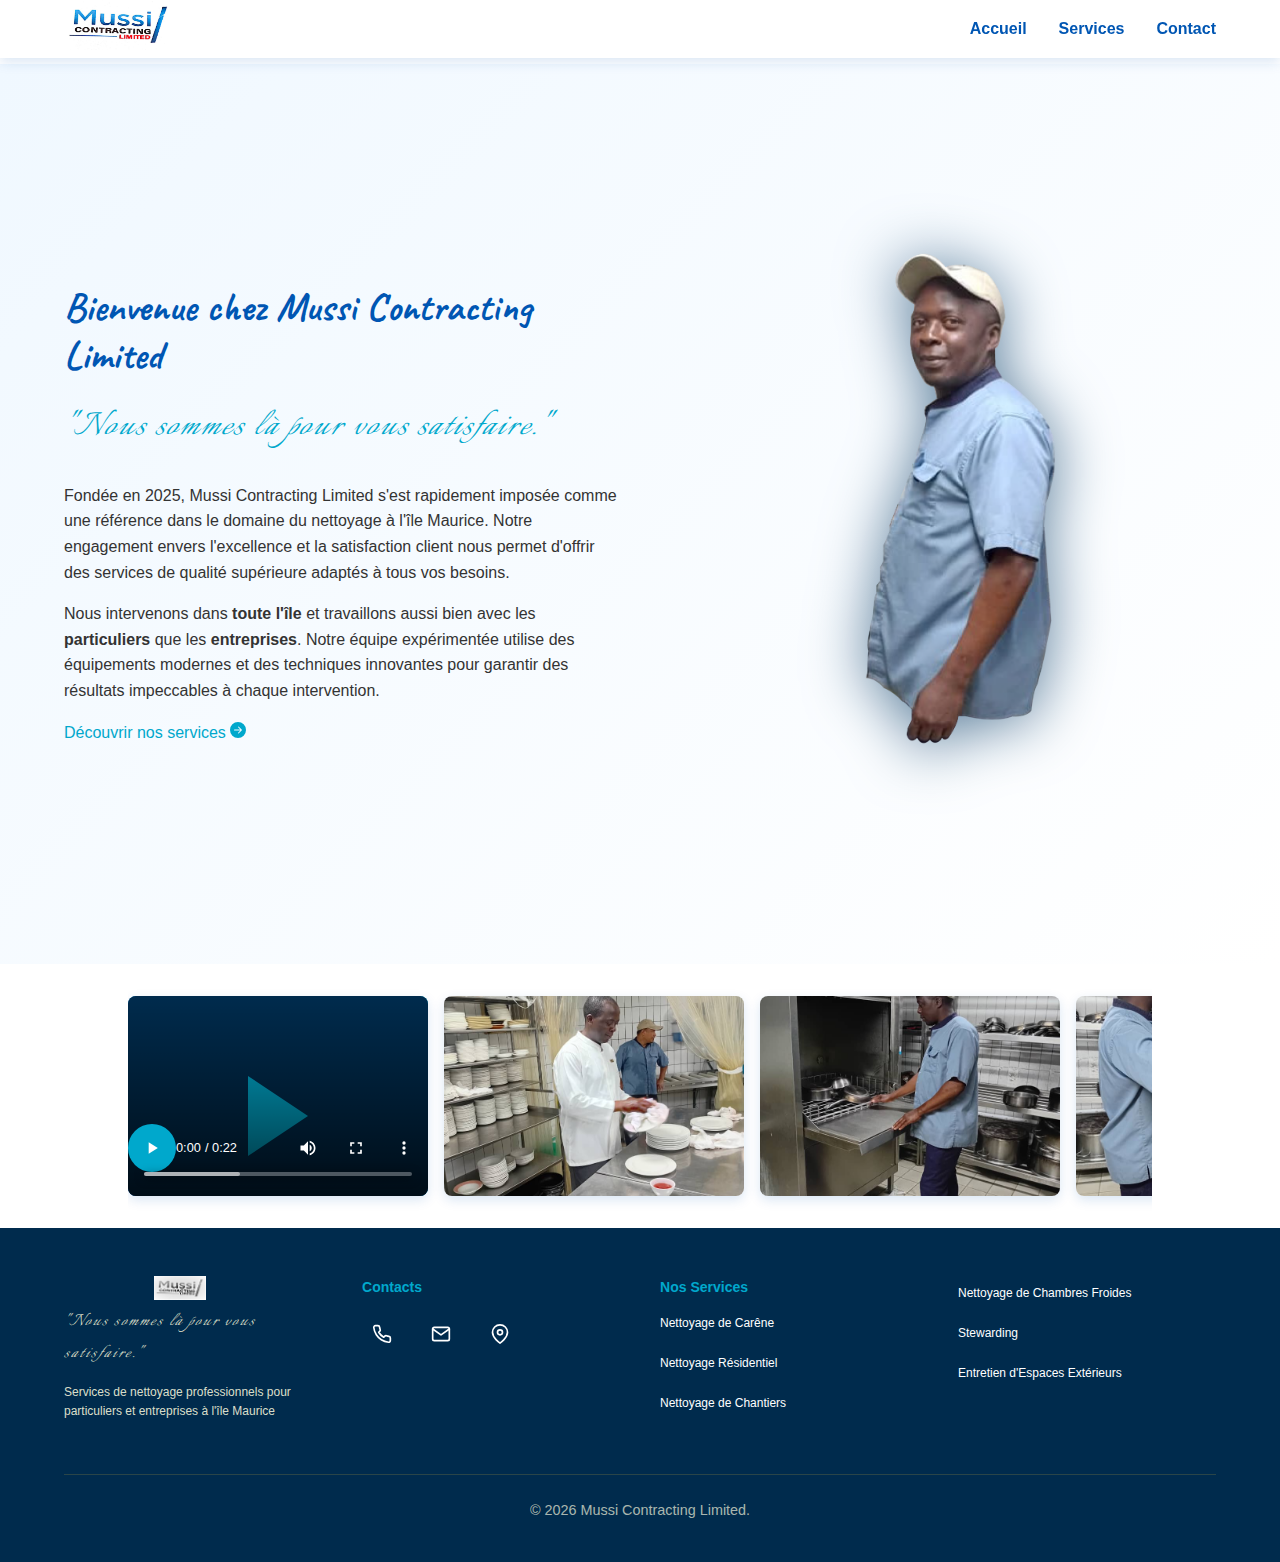
<file: index.html>
<!DOCTYPE html>
<html lang="fr">

<head>
    <meta charset="UTF-8">
    <meta name="viewport" content="width=device-width, initial-scale=1.0">
    <link rel="apple-touch-icon" sizes="180x180" href="src/favicon_io/apple-touch-icon.png">
    <link rel="icon" type="image/png" sizes="32x32" href="src/favicon_io/favicon-32x32.png">
    <link rel="icon" type="image/png" sizes="16x16" href="src/favicon_io/favicon-16x16.png">
    <link rel="manifest" href="src/favicon_io/site.webmanifest">

    <link rel="preconnect" href="https://fonts.googleapis.com">
    <link rel="preconnect" href="https://fonts.gstatic.com" crossorigin>
    <link href="https://fonts.googleapis.com/css2?family=Caveat:wght@400..700&family=Italianno&display=swap"
        rel="stylesheet">

    <title>MUSSI</title>

    <link rel="stylesheet" href="src/style.css">
</head>

<body>
    <!-- Navigation -->
    <nav class="navbar">
        <div class="container">
            <a href="#home" class="logo"> <img src="src/assets/logo.png" alt="logo"></a>
            <button class="mobile-menu-btn" id="mobileMenuBtn">☰</button>
            <div class="nav-links" id="navLinks">
                <a href="/index.html">Accueil</a>
                <a href="src/service.html">Services</a>
                <a href="src/contact.html">Contact</a>
            </div>
        </div>
    </nav>

    <!-- Section Accueil -->
    <div class="chart" id="home">
        <div class="container">
            <div class="home-content">
                <h1>Bienvenue chez Mussi Contracting Limited</h1>
                <p class="slogan">"Nous sommes là pour vous satisfaire."</p>
                <p>Fondée en 2025, Mussi Contracting Limited s'est
                    rapidement imposée comme une référence dans le
                    domaine du nettoyage à l'île Maurice. Notre engagement envers l'excellence et la satisfaction client
                    nous permet d'offrir des services de qualité supérieure adaptés à tous vos besoins.</p>
                <p>Nous intervenons dans <strong>toute l'île</strong> et travaillons aussi bien avec les
                    <strong>particuliers</strong> que les <strong>entreprises</strong>. Notre équipe expérimentée
                    utilise des équipements modernes et des techniques innovantes pour garantir des résultats
                    impeccables à chaque intervention.
                </p>
                <a href="src/service.html" id="hbtn">Découvrir nos services <svg class="startArrow"
                        xmlns="http://www.w3.org/2000/svg" width="16" height="16" fill="currentColor"
                        class="bi bi-arrow-right-circle-fill" viewBox="0 0 16 16">
                        <path
                            d="M8 0a8 8 0 1 1 0 16A8 8 0 0 1 8 0M4.5 7.5a.5.5 0 0 0 0 1h5.793l-2.147 2.146a.5.5 0 0 0 .708.708l3-3a.5.5 0 0 0 0-.708l-3-3a.5.5 0 1 0-.708.708L10.293 7.5z" />
                    </svg></a>
            </div>
            <div class="home-image">
                <img src="src/assets/img.png" alt="Logo Mussi Contracting Limited">
            </div>
        </div>
    </div>
    <div class="galerie">
        <video src="src/assets/galeries/vidéo_1.mp4" class="galerieImages" preload="metadata">
            Votre navigateur ne supporte pas la lecture de vidéos.
        </video>
        <img src="src/assets/galeries/image_1.jpeg" class="galerieImages">
        <img src="src/assets/galeries/image_2.jpeg" class="galerieImages">
        <img src="src/assets/galeries/image_3.jpeg" class="galerieImages">
        <img src="src/assets/galeries/image_4.jpeg" class="galerieImages">

    </div>
    <!-- Footer -->

    <footer>
        <div class="container">
            <div class="footer-content">
                <div class="footer-columns">
                    <div class="footer-column">
                        <img src="src/assets/logo B - W.png" alt="Logo Mussi Contracting Limited">
                        <p class="slogan">"Nous sommes là pour vous satisfaire."</p>
                        <p>Services de nettoyage professionnels pour particuliers et entreprises à l'île Maurice</p>
                    </div>

                    <div class="footer-column">
                        <h3>Contacts</h3>
                        <div class="footer-contact-icons">
                            <a href="tel:55140584" class="footer-contact-icon" aria-label="Appeler Mussi Contracting">
                                <svg xmlns="http://www.w3.org/2000/svg" width="20" height="20" viewBox="0 0 24 24"
                                    fill="none" stroke="currentColor" stroke-width="2" stroke-linecap="round"
                                    stroke-linejoin="round">
                                    <path
                                        d="M22 16.92v3a2 2 0 0 1-2.18 2 19.79 19.79 0 0 1-8.63-3.07 19.5 19.5 0 0 1-6-6 19.79 19.79 0 0 1-3.07-8.67A2 2 0 0 1 4.11 2h3a2 2 0 0 1 2 1.72 12.84 12.84 0 0 0 .7 2.81 2 2 0 0 1-.45 2.11L8.09 9.91a16 16 0 0 0 6 6l1.27-1.27a2 2 0 0 1 2.11-.45 12.84 12.84 0 0 0 2.81.7A2 2 0 0 1 22 16.92z">
                                    </path>
                                </svg>
                            </a>

                            <a href="mailto:Moussicontracting@outlook.com" class="footer-contact-icon"
                                aria-label="Envoyer un email à Mussi Contracting">
                                <svg xmlns="http://www.w3.org/2000/svg" width="20" height="20" viewBox="0 0 24 24"
                                    fill="none" stroke="currentColor" stroke-width="2" stroke-linecap="round"
                                    stroke-linejoin="round">
                                    <path
                                        d="M4 4h16c1.1 0 2 .9 2 2v12c0 1.1-.9 2-2 2H4c-1.1 0-2-.9-2-2V6c0-1.1.9-2 2-2z">
                                    </path>
                                    <polyline points="22,6 12,13 2,6"></polyline>
                                </svg>
                            </a>

                            <a href="https://maps.google.com/?q=Topize Road, Grand Bay" target="_blank"
                                class="footer-contact-icon" aria-label="Voir l'adresse sur Google Maps">
                                <svg xmlns="http://www.w3.org/2000/svg" width="20" height="20" viewBox="0 0 24 24"
                                    fill="none" stroke="currentColor" stroke-width="2" stroke-linecap="round"
                                    stroke-linejoin="round">
                                    <path d="M21 10c0 7-9 13-9 13s-9-6-9-13a9 9 0 0 1 18 0z"></path>
                                    <circle cx="12" cy="10" r="3"></circle>
                                </svg>
                            </a>
                        </div>


                    </div>

                    <div class="footer-column">
                        <h3>Nos Services</h3>
                        <div class="footer-services">
                            <p> <a href="src/service.html#Nettoyage_de_Carêne">Nettoyage
                                    de Carêne</a></p>
                            <p> <a href="src/service.html#Nettoyage_Résidentiel">Nettoyage
                                    Résidentiel</a></p>
                            <p> <a href="src/service.html#Nettoyage_de_Chantiers">Nettoyage de
                                    Chantiers</a></p>


                        </div>


                    </div>
                    <div class="footer-column">

                        <div class="footer-services">

                            <p> <a href="src/service.html#Nettoyage_de_Chambres_Froides">Nettoyage de Chambres
                                    Froides</a></p>
                            <p> <a href="src/service.html#Stewarding">Stewarding</a></p>
                            <p> <a href="src/service.html#Entretien_d_Espaces_Extérieurs">Entretien d'Espaces
                                    Extérieurs
                                </a></p>

                        </div>
                    </div>

                </div>

                <div class="footer-bottom">
                    <div class="copyright">
                        <p>© <span id="currentYear"></span> Mussi Contracting Limited. </p>

                    </div>
                </div>
            </div>
        </div>
    </footer>

    <script src="src/script.js"></script>
</body>

</html>
</file>
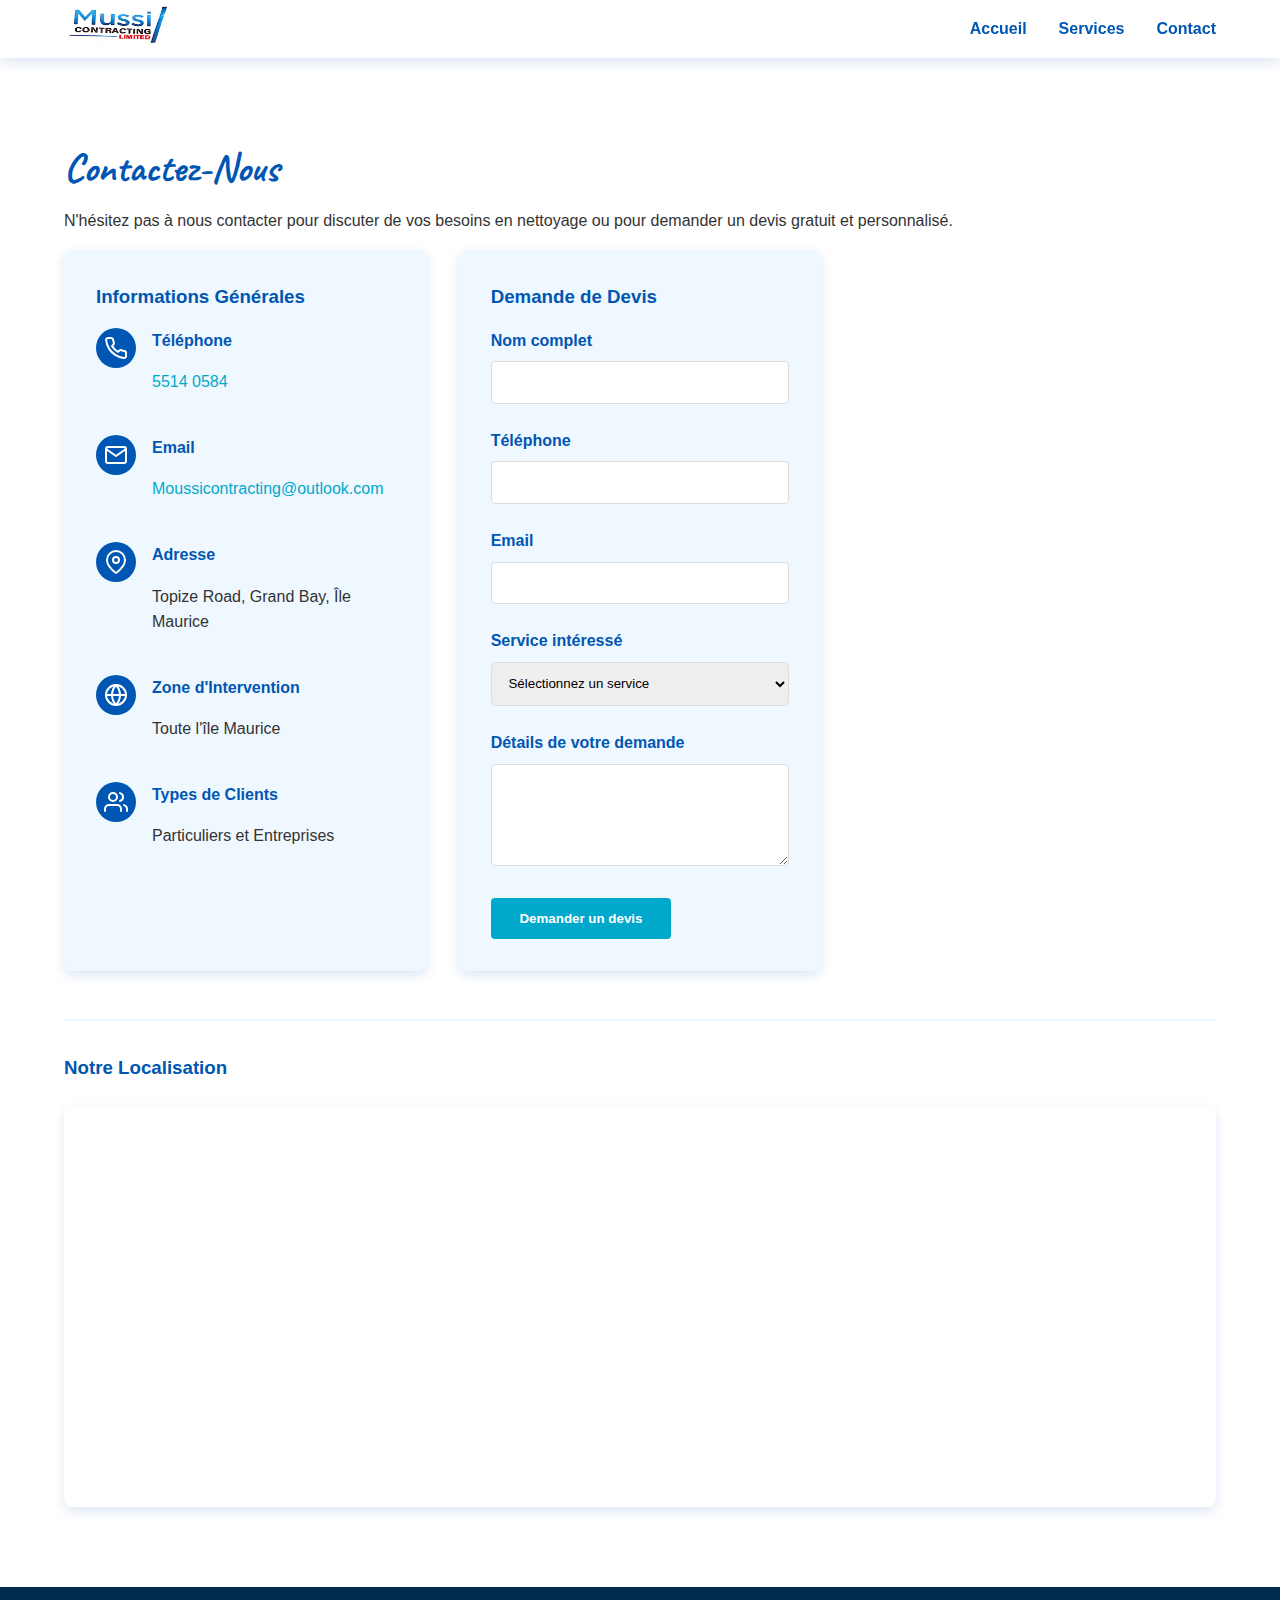
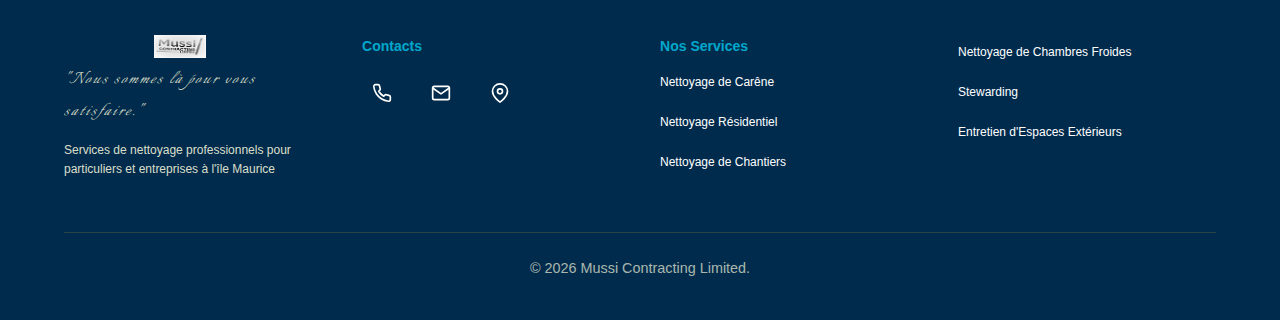
<file: contact.html>
<!DOCTYPE html>
<html lang="fr">

<head>
    <meta charset="UTF-8">
    <meta name="viewport" content="width=device-width, initial-scale=1.0">
    <link rel="apple-touch-icon" sizes="180x180" href="/src/favicon_io/apple-touch-icon.png">
    <link rel="icon" type="image/png" sizes="32x32" href="/src/favicon_io/favicon-32x32.png">
    <link rel="icon" type="image/png" sizes="16x16" href="/src/favicon_io/favicon-16x16.png">
    <link rel="manifest" href="/src/favicon_io/site.webmanifest">

    <link rel="preconnect" href="https://fonts.googleapis.com">
    <link rel="preconnect" href="https://fonts.gstatic.com" crossorigin>
    <link href="https://fonts.googleapis.com/css2?family=Caveat:wght@400..700&family=Italianno&display=swap"
        rel="stylesheet">

    <title>MUSSI</title>

    <link rel="stylesheet" href="style.css">
</head>

<body>
    <!-- Navigation -->
    <nav class="navbar">
        <div class="container">
            <a href="/index.html" class="logo"> <img src="src/assets/logo.png" alt="logo"></a>
            <button class="mobile-menu-btn" id="mobileMenuBtn">☰</button>
            <div class="nav-links" id="navLinks">
                <a href="index.html">Accueil</a>
                <a href="service.html">Services</a>
                <a href="#">Contact</a>
            </div>
        </div>
    </nav>


    <!-- Section Contact -->
    <div class="chart" id="contacts">
        <div class="container">
            <h1>Contactez-Nous</h1>
            <p>N'hésitez pas à nous contacter pour discuter de vos besoins en nettoyage ou pour demander un devis
                gratuit et
                personnalisé.</p>

            <div class="contact-container">
                <div class="contact-info">
                    <h3>Informations Générales</h3>

                    <div class="contact-item">
                        <div class="contact-icon">
                            <svg xmlns="http://www.w3.org/2000/svg" width="24" height="24" viewBox="0 0 24 24"
                                fill="none" stroke="currentColor" stroke-width="2" stroke-linecap="round"
                                stroke-linejoin="round">
                                <path
                                    d="M22 16.92v3a2 2 0 0 1-2.18 2 19.79 19.79 0 0 1-8.63-3.07 19.5 19.5 0 0 1-6-6 19.79 19.79 0 0 1-3.07-8.67A2 2 0 0 1 4.11 2h3a2 2 0 0 1 2 1.72 12.84 12.84 0 0 0 .7 2.81 2 2 0 0 1-.45 2.11L8.09 9.91a16 16 0 0 0 6 6l1.27-1.27a2 2 0 0 1 2.11-.45 12.84 12.84 0 0 0 2.81.7A2 2 0 0 1 22 16.92z">
                                </path>
                            </svg>
                        </div>
                        <div>
                            <h4>Téléphone</h4>
                            <p><a href="tel:55140584">5514 0584</a></p>
                        </div>
                    </div>

                    <div class="contact-item">
                        <div class="contact-icon">
                            <svg xmlns="http://www.w3.org/2000/svg" width="24" height="24" viewBox="0 0 24 24"
                                fill="none" stroke="currentColor" stroke-width="2" stroke-linecap="round"
                                stroke-linejoin="round">
                                <path d="M4 4h16c1.1 0 2 .9 2 2v12c0 1.1-.9 2-2 2H4c-1.1 0-2-.9-2-2V6c0-1.1.9-2 2-2z">
                                </path>
                                <polyline points="22,6 12,13 2,6"></polyline>
                            </svg>
                        </div>
                        <div>
                            <h4>Email</h4>
                            <p><a href="mailto:Moussicontracting@outlook.com">Moussicontracting@outlook.com</a></p>
                        </div>
                    </div>

                    <div class="contact-item">
                        <div class="contact-icon">
                            <svg xmlns="http://www.w3.org/2000/svg" width="24" height="24" viewBox="0 0 24 24"
                                fill="none" stroke="currentColor" stroke-width="2" stroke-linecap="round"
                                stroke-linejoin="round">
                                <path d="M21 10c0 7-9 13-9 13s-9-6-9-13a9 9 0 0 1 18 0z"></path>
                                <circle cx="12" cy="10" r="3"></circle>
                            </svg>
                        </div>
                        <div>
                            <h4>Adresse</h4>
                            <p>Topize Road, Grand Bay, Île Maurice</p>
                        </div>
                    </div>

                    <div class="contact-item">
                        <div class="contact-icon">
                            <svg xmlns="http://www.w3.org/2000/svg" width="24" height="24" viewBox="0 0 24 24"
                                fill="none" stroke="currentColor" stroke-width="2" stroke-linecap="round"
                                stroke-linejoin="round">
                                <circle cx="12" cy="12" r="10"></circle>
                                <line x1="2" y1="12" x2="22" y2="12"></line>
                                <path
                                    d="M12 2a15.3 15.3 0 0 1 4 10 15.3 15.3 0 0 1-4 10 15.3 15.3 0 0 1-4-10 15.3 15.3 0 0 1 4-10z">
                                </path>
                            </svg>
                        </div>
                        <div>
                            <h4>Zone d'Intervention</h4>
                            <p>Toute l'île Maurice</p>
                        </div>
                    </div>

                    <div class="contact-item">
                        <div class="contact-icon">
                            <svg xmlns="http://www.w3.org/2000/svg" width="24" height="24" viewBox="0 0 24 24"
                                fill="none" stroke="currentColor" stroke-width="2" stroke-linecap="round"
                                stroke-linejoin="round">
                                <path d="M17 21v-2a4 4 0 0 0-4-4H5a4 4 0 0 0-4 4v2"></path>
                                <circle cx="9" cy="7" r="4"></circle>
                                <path d="M23 21v-2a4 4 0 0 0-3-3.87"></path>
                                <path d="M16 3.13a4 4 0 0 1 0 7.75"></path>
                            </svg>
                        </div>
                        <div>
                            <h4>Types de Clients</h4>
                            <p>Particuliers et Entreprises</p>
                        </div>
                    </div>


                </div>

                <div class="contact-form">
                    <h3>Demande de Devis</h3>
                    <form id="contactForm">
                        <div class="form-group">
                            <label for="name">Nom complet</label>
                            <input type="text" id="name" required>
                        </div>

                        <div class="form-group">
                            <label for="phone">Téléphone</label>
                            <input type="tel" id="phone" required>
                        </div>

                        <div class="form-group">
                            <label for="email">Email</label>
                            <input type="email" id="email" required>
                        </div>

                        <div class="form-group">
                            <label for="service">Service intéressé</label>
                            <select id="service" required>
                                <option value="">Sélectionnez un service</option>
                                <option value="nettoyage_carene">Nettoyage de Carêne</option>
                                <option value="nettoyage_maison">Nettoyage de Maison</option>
                                <option value="nettoyage_chantier">Nettoyage de Chantier</option>
                                <option value="chambre_froide">Nettoyage de Chambre Froide</option>
                                <option value="stewarding">Stewarding</option>
                                <option value="jardin">Entretien de Jardin/Extérieurs</option>
                                <option value="autre">Autre</option>
                            </select>
                        </div>

                        <div class="form-group">
                            <label for="message">Détails de votre demande</label>
                            <textarea id="message" rows="5" required></textarea>
                        </div>

                        <button type="submit" class="btn">Demander un devis</button>
                    </form>
                </div>
            </div>

            <div class="map-container">
                <h3>Notre Localisation</h3>
                <div class="map-wrapper">
                    <iframe
                        src="https://www.google.com/maps/embed?pb=!1m18!1m12!1m3!1d2738.3825159673497!2d57.57110497367671!3d-20.016834341015322!2m3!1f0!2f0!3f0!3m2!1i1024!2i768!4f13.1!3m3!1m2!1s0x217dab72f176d579%3A0x5c1dfaa48dd6cb99!2sTopize%20Rd%2C%20Grand%20Baie!5e1!3m2!1sfr!2smu!4v1768496637276!5m2!1sfr!2smu"
                        width="100%" height="400" style="border:0;" allowfullscreen="" loading="lazy"
                        referrerpolicy="no-referrer-when-downgrade"
                        title="Localisation de Mussi Contracting Limited à Grand Bay, Île Maurice">
                    </iframe>
                </div>
            </div>
        </div>
    </div>

    <!-- Footer -->
    <footer>
        <div class="container">
            <div class="footer-content">
                <div class="footer-columns">
                    <div class="footer-column">
                        <img src="src/assets/logo B - W.png" alt="Logo Mussi Contracting Limited">
                        <p class="slogan">"Nous sommes là pour vous satisfaire."</p>
                        <p>Services de nettoyage professionnels pour particuliers et entreprises à l'île Maurice</p>
                    </div>

                    <div class="footer-column">
                        <h3>Contacts</h3>
                        <div class="footer-contact-icons">
                            <a href="tel:55140584" class="footer-contact-icon" aria-label="Appeler Mussi Contracting">
                                <svg xmlns="http://www.w3.org/2000/svg" width="20" height="20" viewBox="0 0 24 24"
                                    fill="none" stroke="currentColor" stroke-width="2" stroke-linecap="round"
                                    stroke-linejoin="round">
                                    <path
                                        d="M22 16.92v3a2 2 0 0 1-2.18 2 19.79 19.79 0 0 1-8.63-3.07 19.5 19.5 0 0 1-6-6 19.79 19.79 0 0 1-3.07-8.67A2 2 0 0 1 4.11 2h3a2 2 0 0 1 2 1.72 12.84 12.84 0 0 0 .7 2.81 2 2 0 0 1-.45 2.11L8.09 9.91a16 16 0 0 0 6 6l1.27-1.27a2 2 0 0 1 2.11-.45 12.84 12.84 0 0 0 2.81.7A2 2 0 0 1 22 16.92z">
                                    </path>
                                </svg>
                            </a>

                            <a href="mailto:Moussicontracting@outlook.com" class="footer-contact-icon"
                                aria-label="Envoyer un email à Mussi Contracting">
                                <svg xmlns="http://www.w3.org/2000/svg" width="20" height="20" viewBox="0 0 24 24"
                                    fill="none" stroke="currentColor" stroke-width="2" stroke-linecap="round"
                                    stroke-linejoin="round">
                                    <path
                                        d="M4 4h16c1.1 0 2 .9 2 2v12c0 1.1-.9 2-2 2H4c-1.1 0-2-.9-2-2V6c0-1.1.9-2 2-2z">
                                    </path>
                                    <polyline points="22,6 12,13 2,6"></polyline>
                                </svg>
                            </a>

                            <a href="https://maps.google.com/?q=Topize Road, Grand Bay" target="_blank"
                                class="footer-contact-icon" aria-label="Voir l'adresse sur Google Maps">
                                <svg xmlns="http://www.w3.org/2000/svg" width="20" height="20" viewBox="0 0 24 24"
                                    fill="none" stroke="currentColor" stroke-width="2" stroke-linecap="round"
                                    stroke-linejoin="round">
                                    <path d="M21 10c0 7-9 13-9 13s-9-6-9-13a9 9 0 0 1 18 0z"></path>
                                    <circle cx="12" cy="10" r="3"></circle>
                                </svg>
                            </a>
                        </div>


                    </div>

                    <div class="footer-column">
                        <h3>Nos Services</h3>
                        <div class="footer-services">
                            <p> <a href="service.html#Nettoyage_de_Carêne">Nettoyage
                                    de Carêne</a></p>
                            <p> <a href="service.html#Nettoyage_Résidentiel">Nettoyage
                                    Résidentiel</a></p>
                            <p> <a href="service.html#Nettoyage_de_Chantiers">Nettoyage de
                                    Chantiers</a></p>


                        </div>


                    </div>
                    <div class="footer-column">

                        <div class="footer-services">

                            <p> <a href="service.html#Nettoyage_de_Chambres_Froides">Nettoyage de Chambres
                                    Froides</a></p>
                            <p> <a href="service.html#Stewarding">Stewarding</a></p>
                            <p> <a href="service.html#Entretien_d_Espaces_Extérieurs">Entretien d'Espaces
                                    Extérieurs
                                </a></p>

                        </div>
                    </div>

                </div>

                <div class="footer-bottom">
                    <div class="copyright">
                        <p>© <span id="currentYear"></span> Mussi Contracting Limited. </p>

                    </div>
                </div>
            </div>
        </div>
    </footer>

    <script src="script.js"></script>
</body>


</html>
</file>
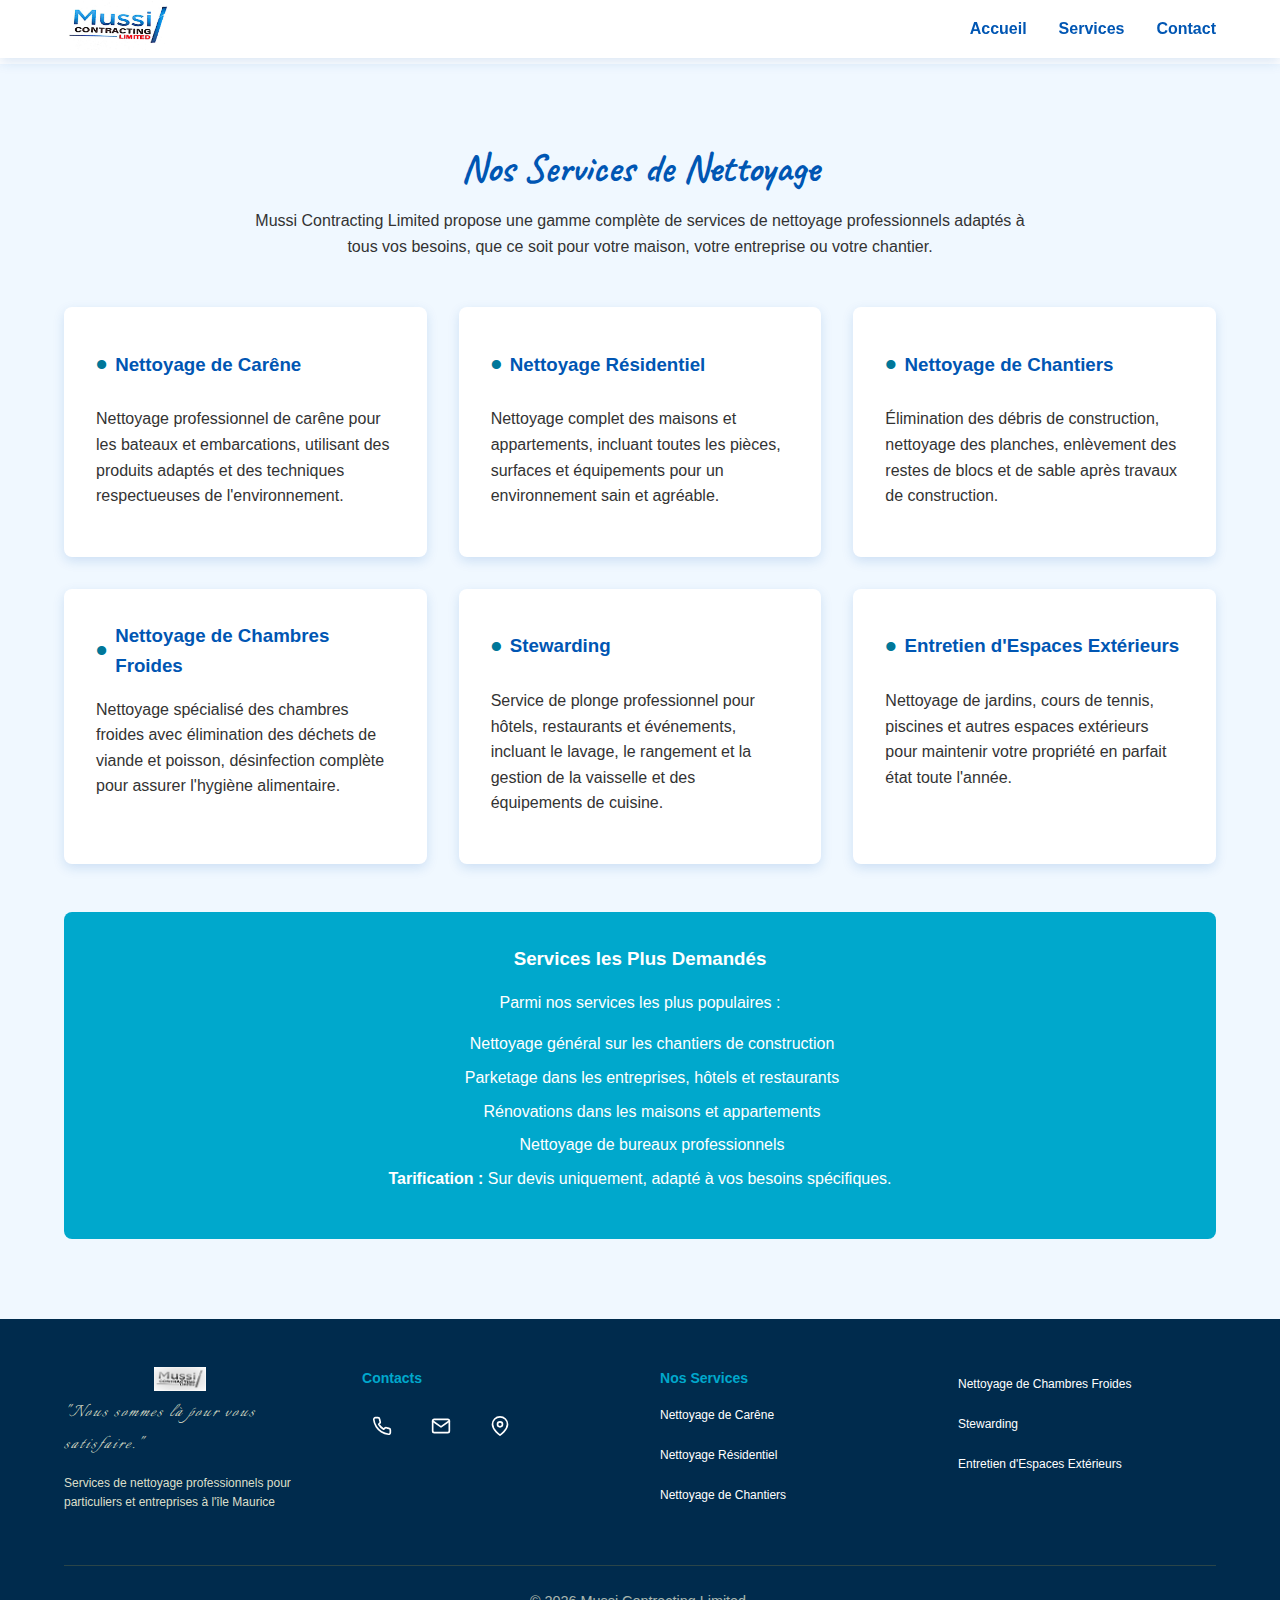
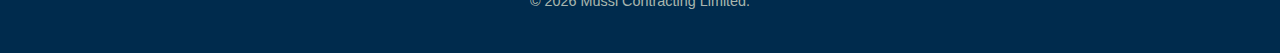
<file: service.html>
<!DOCTYPE html>
<html lang="fr">

<head>
    <meta charset="UTF-8">
    <meta name="viewport" content="width=device-width, initial-scale=1.0">
    <link rel="apple-touch-icon" sizes="180x180" href="/src/favicon_io/apple-touch-icon.png">
    <link rel="icon" type="image/png" sizes="32x32" href="/src/favicon_io/favicon-32x32.png">
    <link rel="icon" type="image/png" sizes="16x16" href="/src/favicon_io/favicon-16x16.png">
    <link rel="manifest" href="/src/favicon_io/site.webmanifest">

    <link rel="preconnect" href="https://fonts.googleapis.com">
    <link rel="preconnect" href="https://fonts.gstatic.com" crossorigin>
    <link href="https://fonts.googleapis.com/css2?family=Caveat:wght@400..700&family=Italianno&display=swap"
        rel="stylesheet">

    <title>MUSSI</title>

    <link rel="stylesheet" href="style.css">
</head>

<body>
    <!-- Navigation -->
    <nav class="navbar">
        <div class="container">
            <a href="index.html" class="logo"> <img src="src/assets/logo.png" alt="logo"></a>
            <button class="mobile-menu-btn" id="mobileMenuBtn">☰</button>
            <div class="nav-links" id="navLinks">
                <a href="index.html">Accueil</a>
                <a href="#services">Services</a>
                <a href="contact.html">Contact</a>
            </div>
        </div>
    </nav>

    <!-- Section Services -->
    <div class="chart" id="services">
        <div class="container">
            <div class="services-intro">
                <h1>Nos Services de Nettoyage</h1>
                <p>Mussi Contracting Limited propose une gamme complète de services de nettoyage professionnels adaptés
                    à tous vos besoins, que ce soit pour votre maison, votre entreprise ou votre chantier.</p>
            </div>

            <div class="services-grid">
                <div class="service-card">
                    <h3 id="Nettoyage_de_Carêne">Nettoyage de Carêne</h3>
                    <p>Nettoyage professionnel de carêne pour les bateaux et embarcations, utilisant des produits
                        adaptés et des techniques respectueuses de l'environnement.</p>
                </div>

                <div class="service-card">
                    <h3 id="Nettoyage_Résidentiel">Nettoyage Résidentiel</h3>
                    <p>Nettoyage complet des maisons et appartements, incluant toutes les pièces, surfaces et
                        équipements pour un environnement sain et agréable.</p>
                </div>

                <div class="service-card">
                    <h3 id="Nettoyage_de_Chantiers">Nettoyage de Chantiers</h3>
                    <p>Élimination des débris de construction, nettoyage des planches, enlèvement des restes de blocs et
                        de sable après travaux de construction.</p>
                </div>

                <div class="service-card">
                    <h3 id="Nettoyage_de_Chambres_Froides">Nettoyage de Chambres Froides</h3>
                    <p>Nettoyage spécialisé des chambres froides avec élimination des déchets de viande et poisson,
                        désinfection complète pour assurer l'hygiène alimentaire.</p>
                </div>

                <div class="service-card">
                    <h3 id="Stewarding">Stewarding</h3>
                    <p>Service de plonge professionnel pour hôtels, restaurants et événements, incluant le lavage, le
                        rangement et la gestion de la vaisselle et des équipements de cuisine.</p>
                </div>

                <div class="service-card">
                    <h3 id="Entretien_d_Espaces_Extérieurs">Entretien d'Espaces Extérieurs</h3>
                    <p>Nettoyage de jardins, cours de tennis, piscines et autres espaces extérieurs pour maintenir votre
                        propriété en parfait état toute l'année.</p>
                </div>
            </div>

            <div class="service-highlight">
                <h3>Services les Plus Demandés</h3>
                <p>Parmi nos services les plus populaires :</p>
                <ul>
                    <li>Nettoyage général sur les chantiers de construction</li>
                    <li>Parketage dans les entreprises, hôtels et restaurants</li>
                    <li>Rénovations dans les maisons et appartements</li>
                    <li>Nettoyage de bureaux professionnels</li>
                </ul>
                <p><strong>Tarification :</strong> Sur devis uniquement, adapté à vos besoins spécifiques.</p>
            </div>
        </div>
    </div>

    <!-- Footer -->
    <footer>
        <div class="container">
            <div class="footer-content">
                <div class="footer-columns">
                    <div class="footer-column">
                        <img src="src/assets/logo B - W.png" alt="Logo Mussi Contracting Limited">
                        <p class="slogan">"Nous sommes là pour vous satisfaire."</p>
                        <p>Services de nettoyage professionnels pour particuliers et entreprises à l'île Maurice</p>
                    </div>

                    <div class="footer-column">
                        <h3>Contacts</h3>
                        <div class="footer-contact-icons">
                            <a href="tel:55140584" class="footer-contact-icon" aria-label="Appeler Mussi Contracting">
                                <svg xmlns="http://www.w3.org/2000/svg" width="20" height="20" viewBox="0 0 24 24"
                                    fill="none" stroke="currentColor" stroke-width="2" stroke-linecap="round"
                                    stroke-linejoin="round">
                                    <path
                                        d="M22 16.92v3a2 2 0 0 1-2.18 2 19.79 19.79 0 0 1-8.63-3.07 19.5 19.5 0 0 1-6-6 19.79 19.79 0 0 1-3.07-8.67A2 2 0 0 1 4.11 2h3a2 2 0 0 1 2 1.72 12.84 12.84 0 0 0 .7 2.81 2 2 0 0 1-.45 2.11L8.09 9.91a16 16 0 0 0 6 6l1.27-1.27a2 2 0 0 1 2.11-.45 12.84 12.84 0 0 0 2.81.7A2 2 0 0 1 22 16.92z">
                                    </path>
                                </svg>
                            </a>

                            <a href="mailto:Moussicontracting@outlook.com" class="footer-contact-icon"
                                aria-label="Envoyer un email à Mussi Contracting">
                                <svg xmlns="http://www.w3.org/2000/svg" width="20" height="20" viewBox="0 0 24 24"
                                    fill="none" stroke="currentColor" stroke-width="2" stroke-linecap="round"
                                    stroke-linejoin="round">
                                    <path
                                        d="M4 4h16c1.1 0 2 .9 2 2v12c0 1.1-.9 2-2 2H4c-1.1 0-2-.9-2-2V6c0-1.1.9-2 2-2z">
                                    </path>
                                    <polyline points="22,6 12,13 2,6"></polyline>
                                </svg>
                            </a>

                            <a href="https://maps.google.com/?q=Topize Road, Grand Bay" target="_blank"
                                class="footer-contact-icon" aria-label="Voir l'adresse sur Google Maps">
                                <svg xmlns="http://www.w3.org/2000/svg" width="20" height="20" viewBox="0 0 24 24"
                                    fill="none" stroke="currentColor" stroke-width="2" stroke-linecap="round"
                                    stroke-linejoin="round">
                                    <path d="M21 10c0 7-9 13-9 13s-9-6-9-13a9 9 0 0 1 18 0z"></path>
                                    <circle cx="12" cy="10" r="3"></circle>
                                </svg>
                            </a>
                        </div>


                    </div>

                    <div class="footer-column">
                        <h3>Nos Services</h3>
                        <div class="footer-services">
                            <p> <a href="service.html#Nettoyage_de_Carêne">Nettoyage
                                    de Carêne</a></p>
                            <p> <a href="service.html#Nettoyage_Résidentiel">Nettoyage
                                    Résidentiel</a></p>
                            <p> <a href="service.html#Nettoyage_de_Chantiers">Nettoyage de
                                    Chantiers</a></p>


                        </div>


                    </div>
                    <div class="footer-column">

                        <div class="footer-services">

                            <p> <a href="service.html#Nettoyage_de_Chambres_Froides">Nettoyage de Chambres
                                    Froides</a></p>
                            <p> <a href="service.html#Stewarding">Stewarding</a></p>
                            <p> <a href="service.html#Entretien_d_Espaces_Extérieurs">Entretien d'Espaces
                                    Extérieurs
                                </a></p>

                        </div>
                    </div>

                </div>

                <div class="footer-bottom">
                    <div class="copyright">
                        <p>© <span id="currentYear"></span> Mussi Contracting Limited. </p>

                    </div>
                </div>
            </div>
        </div>
    </footer>
    <script src="script.js"></script>
</body>


</html>
</file>
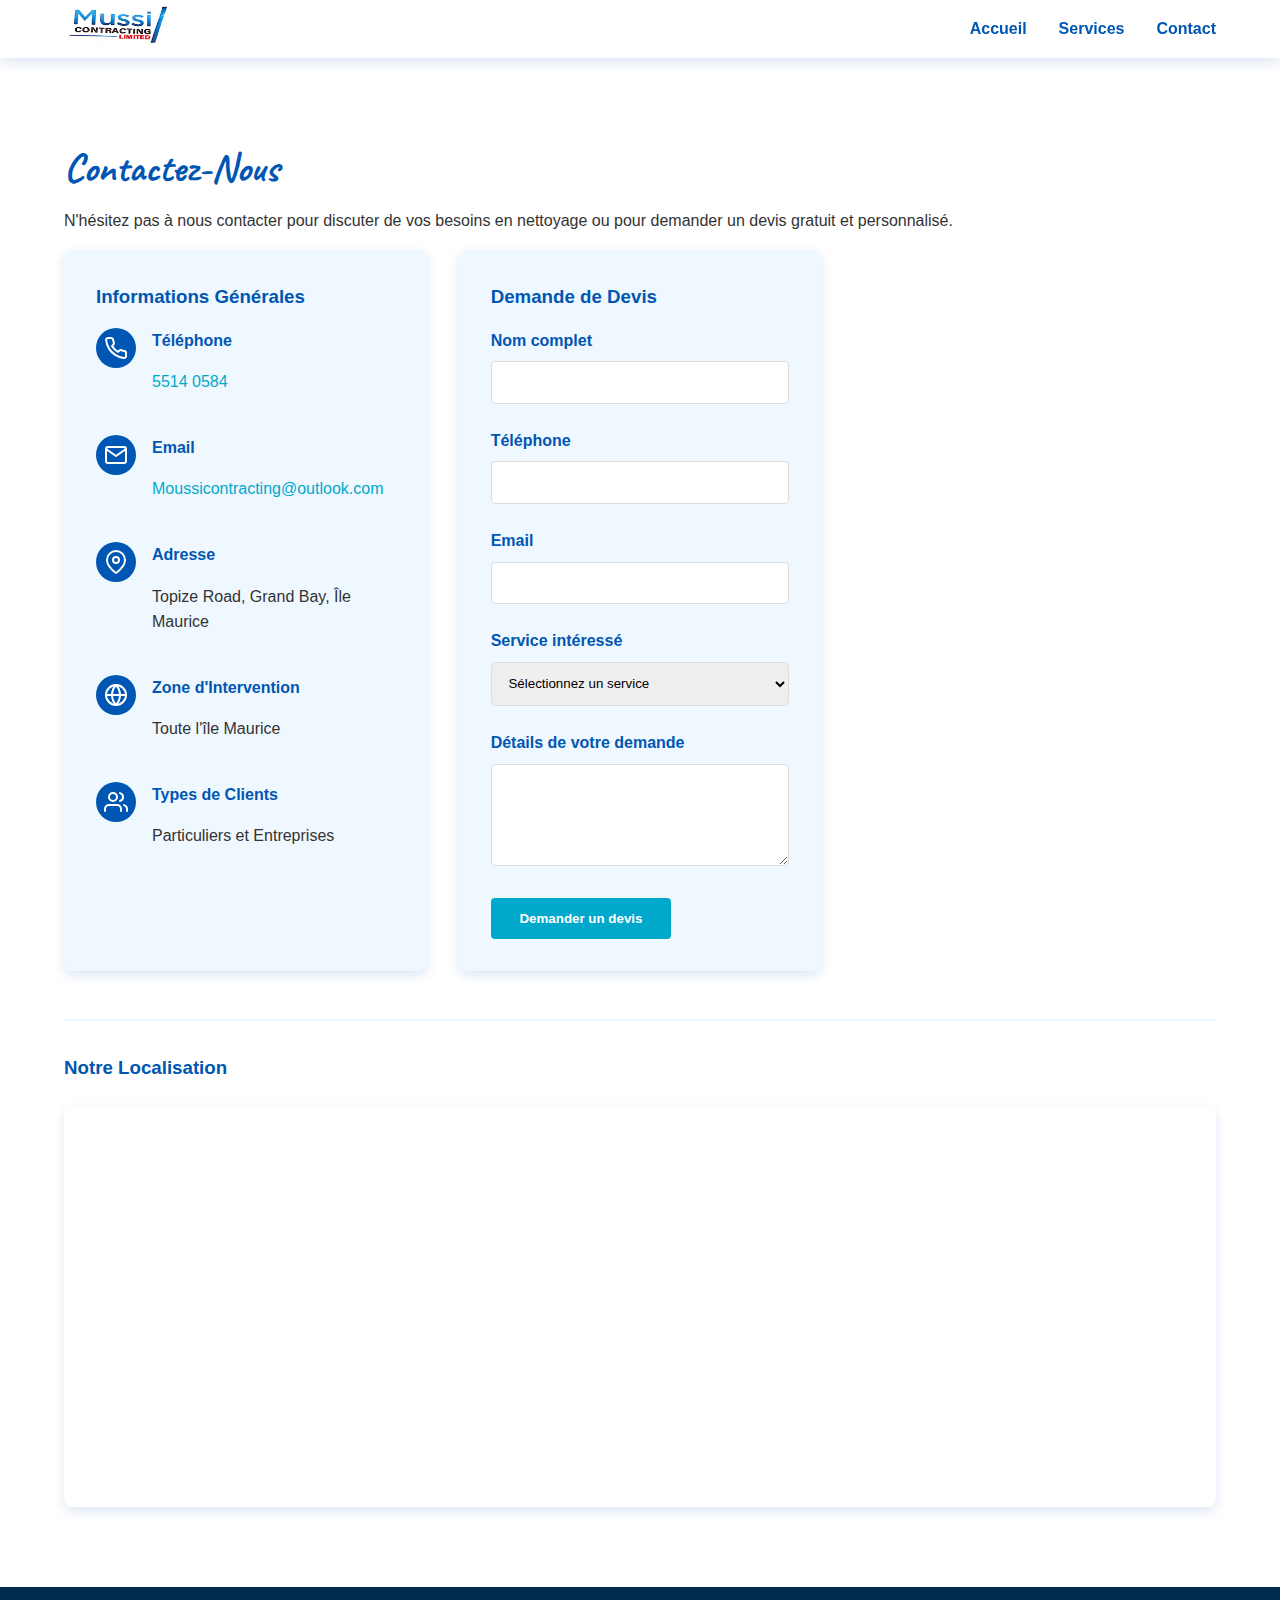
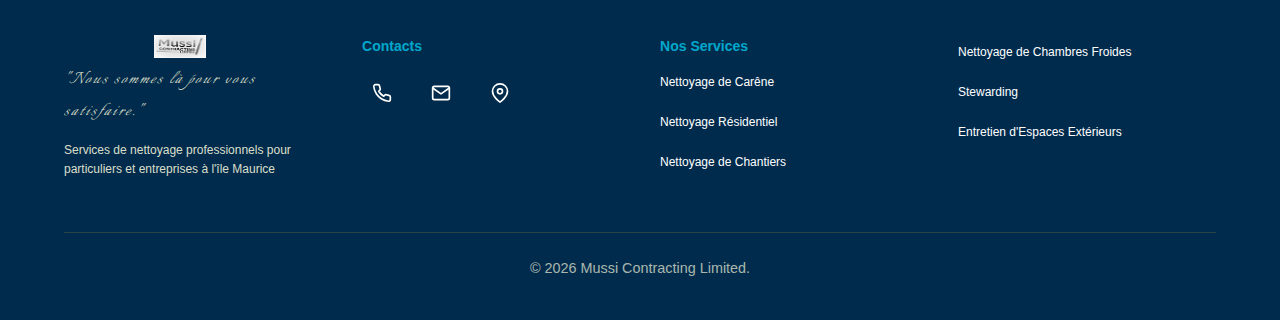
<file: src/contact.html>
<!DOCTYPE html>
<html lang="fr">

<head>
    <meta charset="UTF-8">
    <meta name="viewport" content="width=device-width, initial-scale=1.0">
    <link rel="apple-touch-icon" sizes="180x180" href="/src/favicon_io/apple-touch-icon.png">
    <link rel="icon" type="image/png" sizes="32x32" href="/src/favicon_io/favicon-32x32.png">
    <link rel="icon" type="image/png" sizes="16x16" href="/src/favicon_io/favicon-16x16.png">
    <link rel="manifest" href="/src/favicon_io/site.webmanifest">

    <link rel="preconnect" href="https://fonts.googleapis.com">
    <link rel="preconnect" href="https://fonts.gstatic.com" crossorigin>
    <link href="https://fonts.googleapis.com/css2?family=Caveat:wght@400..700&family=Italianno&display=swap"
        rel="stylesheet">

    <title>MUSSI</title>

    <link rel="stylesheet" href="/src/style.css">
</head>

<body>
    <!-- Navigation -->
    <nav class="navbar">
        <div class="container">
            <a href="/index.html" class="logo"> <img src="/src/assets/logo.png" alt="logo"></a>
            <button class="mobile-menu-btn" id="mobileMenuBtn">☰</button>
            <div class="nav-links" id="navLinks">
                <a href="/index.html">Accueil</a>
                <a href="/src/service.html">Services</a>
                <a href="#">Contact</a>
            </div>
        </div>
    </nav>


    <!-- Section Contact -->
    <div class="chart" id="contacts">
        <div class="container">
            <h1>Contactez-Nous</h1>
            <p>N'hésitez pas à nous contacter pour discuter de vos besoins en nettoyage ou pour demander un devis
                gratuit et
                personnalisé.</p>

            <div class="contact-container">
                <div class="contact-info">
                    <h3>Informations Générales</h3>

                    <div class="contact-item">
                        <div class="contact-icon">
                            <svg xmlns="http://www.w3.org/2000/svg" width="24" height="24" viewBox="0 0 24 24"
                                fill="none" stroke="currentColor" stroke-width="2" stroke-linecap="round"
                                stroke-linejoin="round">
                                <path
                                    d="M22 16.92v3a2 2 0 0 1-2.18 2 19.79 19.79 0 0 1-8.63-3.07 19.5 19.5 0 0 1-6-6 19.79 19.79 0 0 1-3.07-8.67A2 2 0 0 1 4.11 2h3a2 2 0 0 1 2 1.72 12.84 12.84 0 0 0 .7 2.81 2 2 0 0 1-.45 2.11L8.09 9.91a16 16 0 0 0 6 6l1.27-1.27a2 2 0 0 1 2.11-.45 12.84 12.84 0 0 0 2.81.7A2 2 0 0 1 22 16.92z">
                                </path>
                            </svg>
                        </div>
                        <div>
                            <h4>Téléphone</h4>
                            <p><a href="tel:55140584">5514 0584</a></p>
                        </div>
                    </div>

                    <div class="contact-item">
                        <div class="contact-icon">
                            <svg xmlns="http://www.w3.org/2000/svg" width="24" height="24" viewBox="0 0 24 24"
                                fill="none" stroke="currentColor" stroke-width="2" stroke-linecap="round"
                                stroke-linejoin="round">
                                <path d="M4 4h16c1.1 0 2 .9 2 2v12c0 1.1-.9 2-2 2H4c-1.1 0-2-.9-2-2V6c0-1.1.9-2 2-2z">
                                </path>
                                <polyline points="22,6 12,13 2,6"></polyline>
                            </svg>
                        </div>
                        <div>
                            <h4>Email</h4>
                            <p><a href="mailto:Moussicontracting@outlook.com">Moussicontracting@outlook.com</a></p>
                        </div>
                    </div>

                    <div class="contact-item">
                        <div class="contact-icon">
                            <svg xmlns="http://www.w3.org/2000/svg" width="24" height="24" viewBox="0 0 24 24"
                                fill="none" stroke="currentColor" stroke-width="2" stroke-linecap="round"
                                stroke-linejoin="round">
                                <path d="M21 10c0 7-9 13-9 13s-9-6-9-13a9 9 0 0 1 18 0z"></path>
                                <circle cx="12" cy="10" r="3"></circle>
                            </svg>
                        </div>
                        <div>
                            <h4>Adresse</h4>
                            <p>Topize Road, Grand Bay, Île Maurice</p>
                        </div>
                    </div>

                    <div class="contact-item">
                        <div class="contact-icon">
                            <svg xmlns="http://www.w3.org/2000/svg" width="24" height="24" viewBox="0 0 24 24"
                                fill="none" stroke="currentColor" stroke-width="2" stroke-linecap="round"
                                stroke-linejoin="round">
                                <circle cx="12" cy="12" r="10"></circle>
                                <line x1="2" y1="12" x2="22" y2="12"></line>
                                <path
                                    d="M12 2a15.3 15.3 0 0 1 4 10 15.3 15.3 0 0 1-4 10 15.3 15.3 0 0 1-4-10 15.3 15.3 0 0 1 4-10z">
                                </path>
                            </svg>
                        </div>
                        <div>
                            <h4>Zone d'Intervention</h4>
                            <p>Toute l'île Maurice</p>
                        </div>
                    </div>

                    <div class="contact-item">
                        <div class="contact-icon">
                            <svg xmlns="http://www.w3.org/2000/svg" width="24" height="24" viewBox="0 0 24 24"
                                fill="none" stroke="currentColor" stroke-width="2" stroke-linecap="round"
                                stroke-linejoin="round">
                                <path d="M17 21v-2a4 4 0 0 0-4-4H5a4 4 0 0 0-4 4v2"></path>
                                <circle cx="9" cy="7" r="4"></circle>
                                <path d="M23 21v-2a4 4 0 0 0-3-3.87"></path>
                                <path d="M16 3.13a4 4 0 0 1 0 7.75"></path>
                            </svg>
                        </div>
                        <div>
                            <h4>Types de Clients</h4>
                            <p>Particuliers et Entreprises</p>
                        </div>
                    </div>


                </div>

                <div class="contact-form">
                    <h3>Demande de Devis</h3>
                    <form id="contactForm">
                        <div class="form-group">
                            <label for="name">Nom complet</label>
                            <input type="text" id="name" required>
                        </div>

                        <div class="form-group">
                            <label for="phone">Téléphone</label>
                            <input type="tel" id="phone" required>
                        </div>

                        <div class="form-group">
                            <label for="email">Email</label>
                            <input type="email" id="email" required>
                        </div>

                        <div class="form-group">
                            <label for="service">Service intéressé</label>
                            <select id="service" required>
                                <option value="">Sélectionnez un service</option>
                                <option value="nettoyage_carene">Nettoyage de Carêne</option>
                                <option value="nettoyage_maison">Nettoyage de Maison</option>
                                <option value="nettoyage_chantier">Nettoyage de Chantier</option>
                                <option value="chambre_froide">Nettoyage de Chambre Froide</option>
                                <option value="stewarding">Stewarding</option>
                                <option value="jardin">Entretien de Jardin/Extérieurs</option>
                                <option value="autre">Autre</option>
                            </select>
                        </div>

                        <div class="form-group">
                            <label for="message">Détails de votre demande</label>
                            <textarea id="message" rows="5" required></textarea>
                        </div>

                        <button type="submit" class="btn">Demander un devis</button>
                    </form>
                </div>
            </div>

            <div class="map-container">
                <h3>Notre Localisation</h3>
                <div class="map-wrapper">
                    <iframe
                        src="https://www.google.com/maps/embed?pb=!1m18!1m12!1m3!1d2738.3825159673497!2d57.57110497367671!3d-20.016834341015322!2m3!1f0!2f0!3f0!3m2!1i1024!2i768!4f13.1!3m3!1m2!1s0x217dab72f176d579%3A0x5c1dfaa48dd6cb99!2sTopize%20Rd%2C%20Grand%20Baie!5e1!3m2!1sfr!2smu!4v1768496637276!5m2!1sfr!2smu"
                        width="100%" height="400" style="border:0;" allowfullscreen="" loading="lazy"
                        referrerpolicy="no-referrer-when-downgrade"
                        title="Localisation de Mussi Contracting Limited à Grand Bay, Île Maurice">
                    </iframe>
                </div>
            </div>
        </div>
    </div>

    <!-- Footer -->
    <footer>
        <div class="container">
            <div class="footer-content">
                <div class="footer-columns">
                    <div class="footer-column">
                        <img src="/src/assets/logo B - W.png" alt="Logo Mussi Contracting Limited">
                        <p class="slogan">"Nous sommes là pour vous satisfaire."</p>
                        <p>Services de nettoyage professionnels pour particuliers et entreprises à l'île Maurice</p>
                    </div>

                    <div class="footer-column">
                        <h3>Contacts</h3>
                        <div class="footer-contact-icons">
                            <a href="tel:55140584" class="footer-contact-icon" aria-label="Appeler Mussi Contracting">
                                <svg xmlns="http://www.w3.org/2000/svg" width="20" height="20" viewBox="0 0 24 24"
                                    fill="none" stroke="currentColor" stroke-width="2" stroke-linecap="round"
                                    stroke-linejoin="round">
                                    <path
                                        d="M22 16.92v3a2 2 0 0 1-2.18 2 19.79 19.79 0 0 1-8.63-3.07 19.5 19.5 0 0 1-6-6 19.79 19.79 0 0 1-3.07-8.67A2 2 0 0 1 4.11 2h3a2 2 0 0 1 2 1.72 12.84 12.84 0 0 0 .7 2.81 2 2 0 0 1-.45 2.11L8.09 9.91a16 16 0 0 0 6 6l1.27-1.27a2 2 0 0 1 2.11-.45 12.84 12.84 0 0 0 2.81.7A2 2 0 0 1 22 16.92z">
                                    </path>
                                </svg>
                            </a>

                            <a href="mailto:Moussicontracting@outlook.com" class="footer-contact-icon"
                                aria-label="Envoyer un email à Mussi Contracting">
                                <svg xmlns="http://www.w3.org/2000/svg" width="20" height="20" viewBox="0 0 24 24"
                                    fill="none" stroke="currentColor" stroke-width="2" stroke-linecap="round"
                                    stroke-linejoin="round">
                                    <path
                                        d="M4 4h16c1.1 0 2 .9 2 2v12c0 1.1-.9 2-2 2H4c-1.1 0-2-.9-2-2V6c0-1.1.9-2 2-2z">
                                    </path>
                                    <polyline points="22,6 12,13 2,6"></polyline>
                                </svg>
                            </a>

                            <a href="https://maps.google.com/?q=Topize Road, Grand Bay" target="_blank"
                                class="footer-contact-icon" aria-label="Voir l'adresse sur Google Maps">
                                <svg xmlns="http://www.w3.org/2000/svg" width="20" height="20" viewBox="0 0 24 24"
                                    fill="none" stroke="currentColor" stroke-width="2" stroke-linecap="round"
                                    stroke-linejoin="round">
                                    <path d="M21 10c0 7-9 13-9 13s-9-6-9-13a9 9 0 0 1 18 0z"></path>
                                    <circle cx="12" cy="10" r="3"></circle>
                                </svg>
                            </a>
                        </div>


                    </div>

                    <div class="footer-column">
                        <h3>Nos Services</h3>
                        <div class="footer-services">
                            <p> <a href="/src/service.html#Nettoyage_de_Carêne">Nettoyage
                                    de Carêne</a></p>
                            <p> <a href="/src/service.html#Nettoyage_Résidentiel">Nettoyage
                                    Résidentiel</a></p>
                            <p> <a href="/src/service.html#Nettoyage_de_Chantiers">Nettoyage de
                                    Chantiers</a></p>


                        </div>


                    </div>
                    <div class="footer-column">

                        <div class="footer-services">

                            <p> <a href="/src/service.html#Nettoyage_de_Chambres_Froides">Nettoyage de Chambres
                                    Froides</a></p>
                            <p> <a href="/src/service.html#Stewarding">Stewarding</a></p>
                            <p> <a href="/src/service.html#Entretien_d_Espaces_Extérieurs">Entretien d'Espaces
                                    Extérieurs
                                </a></p>

                        </div>
                    </div>

                </div>

                <div class="footer-bottom">
                    <div class="copyright">
                        <p>© <span id="currentYear"></span> Mussi Contracting Limited.</p>

                    </div>
                </div>
            </div>
        </div>
    </footer>

    <script src="/src/script.js"></script>
</body>

</html>
</file>
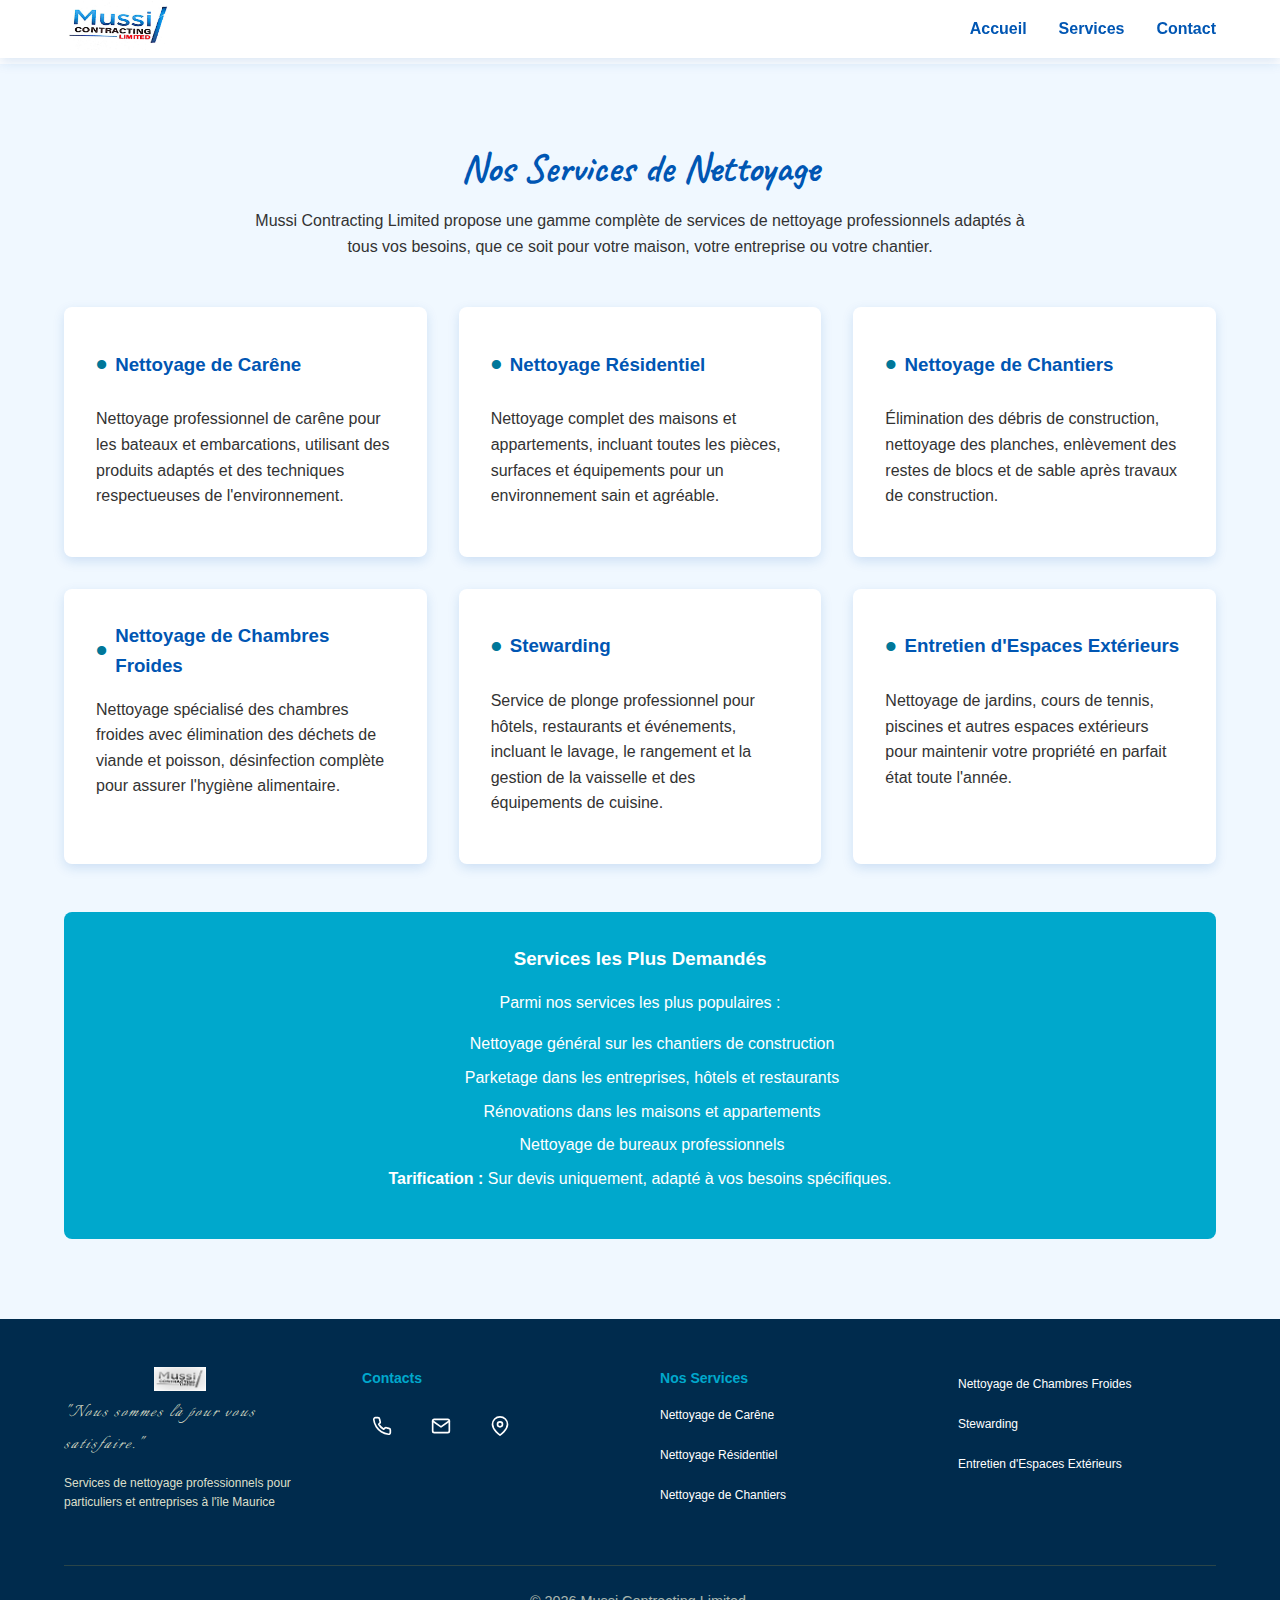
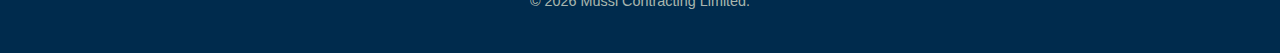
<file: src/service.html>
<!DOCTYPE html>
<html lang="fr">

<head>
    <meta charset="UTF-8">
    <meta name="viewport" content="width=device-width, initial-scale=1.0">
    <link rel="apple-touch-icon" sizes="180x180" href="/src/favicon_io/apple-touch-icon.png">
    <link rel="icon" type="image/png" sizes="32x32" href="/src/favicon_io/favicon-32x32.png">
    <link rel="icon" type="image/png" sizes="16x16" href="/src/favicon_io/favicon-16x16.png">
    <link rel="manifest" href="/src/favicon_io/site.webmanifest">

    <link rel="preconnect" href="https://fonts.googleapis.com">
    <link rel="preconnect" href="https://fonts.gstatic.com" crossorigin>
    <link href="https://fonts.googleapis.com/css2?family=Caveat:wght@400..700&family=Italianno&display=swap"
        rel="stylesheet">

    <title>MUSSI</title>

    <link rel="stylesheet" href="/src/style.css">
</head>

<body>
    <!-- Navigation -->
    <nav class="navbar">
        <div class="container">
            <a href="/index.html" class="logo"> <img src="/src/assets/logo.png" alt="logo"></a>
            <button class="mobile-menu-btn" id="mobileMenuBtn">☰</button>
            <div class="nav-links" id="navLinks">
                <a href="https://hsergix-byte.github.io/MUSSI_1/">Accueil</a>
                <a href="#services">Services</a>
                <a href="https://hsergix-byte.github.io/MUSSI_1/src/contact.html">Contact</a>
            </div>
        </div>
    </nav>

    <!-- Section Services -->
    <div class="chart" id="services">
        <div class="container">
            <div class="services-intro">
                <h1>Nos Services de Nettoyage</h1>
                <p>Mussi Contracting Limited propose une gamme complète de services de nettoyage professionnels adaptés
                    à tous vos besoins, que ce soit pour votre maison, votre entreprise ou votre chantier.</p>
            </div>

            <div class="services-grid">
                <div class="service-card">
                    <h3 id="Nettoyage_de_Carêne">Nettoyage de Carêne</h3>
                    <p>Nettoyage professionnel de carêne pour les bateaux et embarcations, utilisant des produits
                        adaptés et des techniques respectueuses de l'environnement.</p>
                </div>

                <div class="service-card">
                    <h3 id="Nettoyage_Résidentiel">Nettoyage Résidentiel</h3>
                    <p>Nettoyage complet des maisons et appartements, incluant toutes les pièces, surfaces et
                        équipements pour un environnement sain et agréable.</p>
                </div>

                <div class="service-card">
                    <h3 id="Nettoyage_de_Chantiers">Nettoyage de Chantiers</h3>
                    <p>Élimination des débris de construction, nettoyage des planches, enlèvement des restes de blocs et
                        de sable après travaux de construction.</p>
                </div>

                <div class="service-card">
                    <h3 id="Nettoyage_de_Chambres_Froides">Nettoyage de Chambres Froides</h3>
                    <p>Nettoyage spécialisé des chambres froides avec élimination des déchets de viande et poisson,
                        désinfection complète pour assurer l'hygiène alimentaire.</p>
                </div>

                <div class="service-card">
                    <h3 id="Stewarding">Stewarding</h3>
                    <p>Service de plonge professionnel pour hôtels, restaurants et événements, incluant le lavage, le
                        rangement et la gestion de la vaisselle et des équipements de cuisine.</p>
                </div>

                <div class="service-card">
                    <h3 id="Entretien_d_Espaces_Extérieurs">Entretien d'Espaces Extérieurs</h3>
                    <p>Nettoyage de jardins, cours de tennis, piscines et autres espaces extérieurs pour maintenir votre
                        propriété en parfait état toute l'année.</p>
                </div>
            </div>

            <div class="service-highlight">
                <h3>Services les Plus Demandés</h3>
                <p>Parmi nos services les plus populaires :</p>
                <ul>
                    <li>Nettoyage général sur les chantiers de construction</li>
                    <li>Parketage dans les entreprises, hôtels et restaurants</li>
                    <li>Rénovations dans les maisons et appartements</li>
                    <li>Nettoyage de bureaux professionnels</li>
                </ul>
                <p><strong>Tarification :</strong> Sur devis uniquement, adapté à vos besoins spécifiques.</p>
            </div>
        </div>
    </div>

    <!-- Footer -->
    <footer>
        <div class="container">
            <div class="footer-content">
                <div class="footer-columns">
                    <div class="footer-column">
                        <img src="/src/assets/logo B - W.png" alt="Logo Mussi Contracting Limited">
                        <p class="slogan">"Nous sommes là pour vous satisfaire."</p>
                        <p>Services de nettoyage professionnels pour particuliers et entreprises à l'île Maurice</p>
                    </div>

                    <div class="footer-column">
                        <h3>Contacts</h3>
                        <div class="footer-contact-icons">
                            <a href="tel:55140584" class="footer-contact-icon" aria-label="Appeler Mussi Contracting">
                                <svg xmlns="http://www.w3.org/2000/svg" width="20" height="20" viewBox="0 0 24 24"
                                    fill="none" stroke="currentColor" stroke-width="2" stroke-linecap="round"
                                    stroke-linejoin="round">
                                    <path
                                        d="M22 16.92v3a2 2 0 0 1-2.18 2 19.79 19.79 0 0 1-8.63-3.07 19.5 19.5 0 0 1-6-6 19.79 19.79 0 0 1-3.07-8.67A2 2 0 0 1 4.11 2h3a2 2 0 0 1 2 1.72 12.84 12.84 0 0 0 .7 2.81 2 2 0 0 1-.45 2.11L8.09 9.91a16 16 0 0 0 6 6l1.27-1.27a2 2 0 0 1 2.11-.45 12.84 12.84 0 0 0 2.81.7A2 2 0 0 1 22 16.92z">
                                    </path>
                                </svg>
                            </a>

                            <a href="mailto:Moussicontracting@outlook.com" class="footer-contact-icon"
                                aria-label="Envoyer un email à Mussi Contracting">
                                <svg xmlns="http://www.w3.org/2000/svg" width="20" height="20" viewBox="0 0 24 24"
                                    fill="none" stroke="currentColor" stroke-width="2" stroke-linecap="round"
                                    stroke-linejoin="round">
                                    <path
                                        d="M4 4h16c1.1 0 2 .9 2 2v12c0 1.1-.9 2-2 2H4c-1.1 0-2-.9-2-2V6c0-1.1.9-2 2-2z">
                                    </path>
                                    <polyline points="22,6 12,13 2,6"></polyline>
                                </svg>
                            </a>

                            <a href="https://maps.google.com/?q=Topize Road, Grand Bay" target="_blank"
                                class="footer-contact-icon" aria-label="Voir l'adresse sur Google Maps">
                                <svg xmlns="http://www.w3.org/2000/svg" width="20" height="20" viewBox="0 0 24 24"
                                    fill="none" stroke="currentColor" stroke-width="2" stroke-linecap="round"
                                    stroke-linejoin="round">
                                    <path d="M21 10c0 7-9 13-9 13s-9-6-9-13a9 9 0 0 1 18 0z"></path>
                                    <circle cx="12" cy="10" r="3"></circle>
                                </svg>
                            </a>
                        </div>


                    </div>

                    <div class="footer-column">
                        <h3>Nos Services</h3>
                        <div class="footer-services">
                            <p> <a href="#Nettoyage_de_Carêne">Nettoyage
                                    de Carêne</a></p>
                            <p> <a href="#Nettoyage_Résidentiel">Nettoyage
                                    Résidentiel</a></p>
                            <p> <a href="#Nettoyage_de_Chantiers">Nettoyage de
                                    Chantiers</a></p>


                        </div>


                    </div>
                    <div class="footer-column">

                        <div class="footer-services">

                            <p> <a href="#Nettoyage_de_Chambres_Froides">Nettoyage de Chambres
                                    Froides</a></p>
                            <p> <a href="#Stewarding">Stewarding</a></p>
                            <p> <a href="#Entretien_d_Espaces_Extérieurs">Entretien d'Espaces
                                    Extérieurs
                                </a></p>

                        </div>
                    </div>

                </div>

                <div class="footer-bottom">
                    <div class="copyright">
                        <p>© <span id="currentYear"></span> Mussi Contracting Limited.</p>

                    </div>
                </div>
            </div>
        </div>
    </footer>
    <script src="/src/script.js"></script>
</body>


</html>
</file>
<file: src/style.css>
:root {
  --primary-color: #0056b3;
  /* Bleu Océan (remplace le Marron) */

  --secondary-color: #00a8cc;
  /* Cyan/Turquoise (remplace l'Or - excellent pour les boutons) */

  --accent-color: #007799;
  /* Bleu Canard (remplace le Terre de Sienne) */

  --light-color: #f0f8ff;
  /* AliceBlue (Blanc très légèrement bleuté pour le fond) */

  --dark-color: #002b4d;
  /* Bleu Marine Profond (remplace le Marron foncé du footer) */

  --text-color: #333;
  /* Reste sombre pour la lisibilité */

  --text-light: #5a7d9a;
  /* Gris-bleu (remplace le marron clair du texte) */

  --white: #ffffff;

  --shadow: 0 4px 12px rgba(0, 86, 179, 0.15);
  /* Ombre avec une teinte bleue */
}

html {
  scroll-behavior: smooth;
}

/* Reset et styles de base */
* {
  margin: 0;
  padding: 0;
  box-sizing: border-box;
}

body {
  font-family: "Arial", Helvetica, sans-serif;
  line-height: 1.6;
  color: var(--text-color);
  background-color: var(--white);
}

h1,
h2,
h3,
h4 {
  color: var(--primary-color);
  margin-bottom: 1rem;
  font-weight: 700;
}

h1 {
  font-family: "Caveat", cursive !important;
  font-size: 2.5rem;
  line-height: 1.2;
}

h2 {
  font-size: 2rem;
  position: relative;
  padding-bottom: 0.5rem;
}

p {
  margin-bottom: 1rem;
}

ul {
  list-style-type: none;
  padding-left: 1.5rem;
}

ul li {
  margin-bottom: 0.5rem;
  position: relative;
}

ul li:before {
  content: "✓";
  color: var(--secondary-color);
  font-weight: bold;
  position: absolute;
  left: -1.5rem;
}

a {
  text-decoration: none;
  color: var(--secondary-color);
  transition: color 0.3s ease;
}

a:hover {
  color: var(--accent-color);
}

.container {
  width: 100%;
  max-width: 1200px;
  margin: 0 auto;
  padding: 0 1.5rem;
}

.btn {
  display: inline-block;
  background-color: var(--secondary-color);
  color: var(--white);
  padding: 0.8rem 1.8rem;
  border-radius: 4px;
  font-weight: 600;
  transition: all 0.3s ease;
  border: none;
  cursor: pointer;
}

.btn:hover {
  background-color: var(--accent-color);
  transform: translateY(-3px);
  box-shadow: 0 6px 15px rgba(139, 69, 19, 0.2);
}

/* Navigation */
.navbar {
  position: fixed;
  top: 0;
  left: 0;
  width: 100%;
  background-color: var(--white);
  box-shadow: var(--shadow);
  z-index: 1000;
}

.navbar .container {
  display: flex;
  justify-content: space-between;
  align-items: center;
}

.logo img {
  width: 110px;
}

.nav-links {
  display: flex;
  gap: 2rem;
}

.nav-links a {
  font-weight: 600;
  color: var(--primary-color);
}

.nav-links a:hover {
  color: var(--accent-color);
}

.mobile-menu-btn {
  display: none;
  background: none;
  border: none;
  font-size: 1.5rem;
  color: var(--primary-color);
  cursor: pointer;
}

/* Sections principales */
.chart {
  min-height: 100vh;
  display: flex;
  align-items: center;
  margin-top: 5%;
  padding: 5rem 0;
}

/* Section Accueil */
#home {
  background: linear-gradient(135deg, var(--light-color) 0%, var(--white) 100%);
  position: relative;
  overflow: hidden;
}
#hbtn svg {
  animation: slideXsvg 2s ease-in-out infinite;
}
#home .container {
  display: flex;
  align-items: center;
  justify-content: space-between;
  flex-wrap: wrap;
  animation: slideX 2s ease-in-out;
}

.home-content {
  flex: 1;
  min-width: 300px;
  padding-right: 2rem;
  animation: slideX 1.5s ease-in;
}

.home-image {
  flex: 1;
  min-width: 300px;
  text-align: center;
}

.home-image img {
  max-width: 100%;
  width: 50%;
  filter: drop-shadow(0 5px 30px var(--text-light));
  animation: fadeInUp 2s ease-in-out;
}

.slogan {
  font-size: 1.5rem;
  color: var(--secondary-color);
  font-style: italic;
  margin-bottom: 1.5rem;
  font-weight: 500;
  animation: slideX 2s ease-in-out;
}

/* Section Services */
#services {
  background-color: var(--light-color);
}

.services-intro {
  text-align: center;
  max-width: 800px;
  margin: 0 auto 3rem;
  animation: fadeInUp 2s ease-in-out;
}

.services-grid {
  display: grid;
  grid-template-columns: repeat(auto-fill, minmax(300px, 1fr));
  gap: 2rem;
  margin-top: 2rem;
  animation: fadeInUp 2s ease-in-out;
}

.service-card {
  background-color: var(--white);
  border-radius: 8px;
  padding: 2rem;
  box-shadow: var(--shadow);
  transition: transform 0.3s ease;
}

/* Ajustement des bordures et ombres pour la nouvelle palette */
.service-card:hover {
  transform: translateY(-10px);
  box-shadow: 0 8px 20px rgba(139, 69, 19, 0.15);
}

.service-card h3 {
  color: var(--primary-color);
  margin-bottom: 1rem;
  display: flex;
  align-items: center;
}

.service-card h3:before {
  content: "•";
  color: var(--accent-color);
  font-size: 2rem;
  margin-right: 0.5rem;
}

.service-highlight {
  background-color: var(--secondary-color);
  color: var(--white);
  padding: 2rem;
  border-radius: 8px;
  margin-top: 3rem;
  text-align: center;
}

.service-highlight h3 {
  color: var(--white);
}

.service-highlight h3:after {
  background-color: var(--accent-color);
}

/* Section Contacts */
#contacts {
  background-color: var(--white);
  animation: slideX 2s ease-in-out;
}

.contact-container {
  display: grid;
  grid-template-columns: repeat(auto-fill, minmax(300px, 1fr));
  gap: 2rem;
  width: 100%;
  animation: slideX 2s ease-in-out;
}

.contact-info {
  background-color: var(--light-color);
  padding: 2rem;
  border-radius: 8px;
  box-shadow: var(--shadow);
  animation: slideX 2s ease-in-out;
}

.contact-item {
  display: flex;
  align-items: flex-start;
  margin-bottom: 1.5rem;
}

.contact-icon {
  background-color: var(--secondary-color);
  color: var(--white);
  width: 40px;
  height: 40px;
  border-radius: 50%;
  display: flex;
  align-items: center;
  justify-content: center;
  margin-right: 1rem;
  flex-shrink: 0;
}

.contact-form {
  background-color: var(--light-color);
  padding: 2rem;
  border-radius: 8px;
  box-shadow: var(--shadow);
}

.contact-icon svg {
  width: 24px;
  height: 24px;
  stroke: var(--white);
}

.contact-icon {
  background-color: var(--primary-color);
  color: var(--white);
  width: 40px;
  height: 40px;
  border-radius: 50%;
  display: flex;
  align-items: center;
  justify-content: center;
  margin-right: 1rem;
  flex-shrink: 0;
  padding: 8px;
}

/* Styles pour la carte */
.map-container {
  margin-top: 3rem;
  padding-top: 2rem;
  border-top: 2px solid var(--light-color);
}

.map-container h3 {
  margin-bottom: 1.5rem;
  color: var(--primary-color);
}

.map-wrapper {
  width: 100%;
  border-radius: 8px;
  overflow: hidden;
  box-shadow: var(--shadow);
  position: relative;
}

.map-wrapper iframe {
  display: block;
  border: none;
}

.form-group {
  margin-bottom: 1.5rem;
}

.form-group label {
  display: block;
  margin-bottom: 0.5rem;
  font-weight: 600;
  color: var(--primary-color);
}

.form-group input,
.form-group textarea,
.form-group select {
  width: 100%;
  padding: 0.8rem;
  border: 1px solid #ddd;
  border-radius: 4px;
  font-family: inherit;
}
/* Styles pour la galerie */
.galerie {
  justify-self: center;
  border-radius: 5px;
  width: 80%;
  display: flex;
  overflow-x: auto;
  scroll-snap-type: x mandatory;
  scroll-behavior: smooth;
  gap: 1rem;
  padding: 2rem 0;
  background-color: transparent;
  -webkit-overflow-scrolling: touch;
}

.galerie::-webkit-scrollbar {
  height: 8px;
}

.galerie::-webkit-scrollbar-track {
  background: rgba(0, 86, 179, 0.1);
  border-radius: 4px;
}

.galerie::-webkit-scrollbar-thumb {
  background: var(--secondary-color);
  border-radius: 4px;
}

/* Style commun pour images et vidéos dans la galerie */
.galerieImages,
.galerie video {
  flex: 0 0 auto;
  width: 300px;
  height: 200px;
  scroll-snap-align: start;
  border-radius: 8px;
  object-fit: cover;
  box-shadow: var(--shadow);
  transition: transform 0.3s ease;
}

.galerieImages:hover,
.galerie video:hover {
  transform: scale(1.05);
}

/* Style spécifique pour les images uniquement */
.galerieImages {
  background: linear-gradient(
    45deg,
    var(--primary-color),
    var(--secondary-color)
  );
}

/* Style spécifique pour les vidéos dans la galerie */
.galerie video {
  background-color: #000;
  position: relative;
  cursor: pointer;
}

/* Contrôles de lecture pour la vidéo */
.galerie video::-webkit-media-controls-panel {
  background: linear-gradient(transparent, rgba(0, 0, 0, 0.7));
}

.galerie video::-webkit-media-controls-play-button {
  background-color: var(--secondary-color);
  border-radius: 50%;
}

.galerie video::-webkit-media-controls-current-time-display,
.galerie video::-webkit-media-controls-time-remaining-display {
  color: var(--white);
  font-size: 0.8rem;
}

/* Overlay pour indiquer que c'est une vidéo */
.galerie video::before {
  content: "▶";
  position: absolute;
  top: 50%;
  left: 50%;
  transform: translate(-50%, -50%);
  width: 40px;
  height: 40px;
  background-color: rgba(0, 168, 204, 0.8);
  color: white;
  border-radius: 50%;
  display: flex;
  align-items: center;
  justify-content: center;
  font-size: 16px;
  opacity: 0.8;
  transition: opacity 0.3s ease, transform 0.3s ease;
  z-index: 1;
  pointer-events: none;
}

.galerie video:hover::before {
  opacity: 1;
  transform: translate(-50%, -50%) scale(1.1);
}

/* Cache l'overlay quand la vidéo est en cours de lecture */
.galerie video.playing::before {
  opacity: 0;
  visibility: hidden;
}

/* Style pour le poster de la vidéo */
.galerie video[poster] {
  object-fit: cover;
}

/* Style responsive pour les vidéos */
@media (max-width: 576px) {
  .galerieImages,
  .galerie video {
    width: 250px;
    height: 180px;
  }
}

/* Animation pour indiquer le contenu vidéo */
@keyframes pulseVideo {
  0%,
  100% {
    box-shadow: 0 0 0 0 rgba(0, 168, 204, 0.4);
  }
  50% {
    box-shadow: 0 0 0 5px rgba(0, 168, 204, 0);
  }
}

.galerie video:not(.playing) {
  animation: pulseVideo 2s infinite;
}

/* Footer */
/* Styles pour le footer */
footer {
  background-color: var(--dark-color);
  color: var(--light-color);
  padding: 3rem 0 1.5rem;
  font-size: 12px !important;
}

.footer-content {
  max-width: 1200px;
  margin: 0 auto;
}

.footer-columns {
  display: grid;
  grid-template-columns: repeat(auto-fit, minmax(250px, 1fr));
  gap: 2.5rem;
  margin-bottom: 2.5rem;
}

.footer-column img {
  width: 20%;
  margin-left: 35%;
}

.footer-column p {
  margin-bottom: 0.8rem;
  color: rgba(245, 245, 220, 0.9);
}

.slogan {
  font-family: "Italianno", cursive;
  letter-spacing: 2px;
  color: var(--secondary-color);
  font-size: 40px;
}
footer .slogan {
  font-size: 20px;
}
footer h3 {
  color: var(--secondary-color);
}
/* Icônes de contact dans le footer */
.footer-contact-icons {
  display: flex;

  gap: 1.2rem;
  margin-bottom: 1.5rem;
}

.footer-contact-icon {
  display: inline-flex;
  align-items: center;
  justify-content: center;
  width: 40px;
  height: 40px;

  color: var(--white);

  transition: all 0.3s ease;
}

.footer-contact-icon:hover {
  color: var(--text-color);
  transform: translateY(-3px);
}

.footer-contact-icon svg {
  stroke: var(--white);
}

.footer-contact-info p {
  margin-bottom: 0.6rem;
  display: flex;
  align-items: center;
  gap: 0.5rem;
}

.footer-contact-info strong {
  color: var(--secondary-color);
  min-width: 80px;
}

.footer-contact-info a {
  color: var(--light-color);
  text-decoration: none;
  transition: color 0.3s ease;
}

.footer-contact-info a:hover {
  color: var(--secondary-color);
}

/* Liste des services dans le footer */
.footer-services {
  display: grid;
  grid-template-columns: repeat(auto-fill, minmax(200px, 1fr));
  gap: 0.5rem;
  margin-top: 0.5rem;
}

.footer-services p a {
  color: var(--white);
}
.footer-services p a :hover {
  color: var(--text-color);
}
/* Section inférieure du footer */
.footer-bottom {
  border-top: 1px solid rgba(212, 175, 55, 0.2);
  padding-top: 1.5rem;
  text-align: center;
}

.copyright {
  color: rgba(245, 245, 220, 0.7);
  font-size: 0.9rem;
}

.footer-creation {
  font-size: 0.85rem;
  color: rgba(212, 175, 55, 0.7);
  margin-top: 0.5rem;
}

/* Responsive */

@media (max-width: 576px) {
  .footer-services {
    grid-template-columns: 1fr;
  }

  .footer-contact-info p {
    flex-direction: column;
    align-items: flex-start;
    gap: 0.2rem;
  }
}

/* Responsive Design */
@media (max-width: 992px) {
  h1 {
    font-size: 2.2rem;
  }

  h2 {
    font-size: 1.8rem;
  }

  #home .container {
    flex-direction: column;
  }

  .home-content {
    padding-right: 0;
    margin-bottom: 3rem;
    text-align: center;
  }

  .home-image img {
    max-width: 80%;
  }
}

@media (max-width: 768px) {
  .nav-links {
    position: fixed;
    top: 70px;
    left: 0;
    width: 100%;
    background-color: var(--white);
    flex-direction: column;
    align-items: center;
    padding: 1rem 0;
    gap: 0;
    box-shadow: var(--shadow);
    transform: translateY(-150%);
    opacity: 0;
    transition: transform 0.3s ease, opacity 0.3s ease;
    z-index: 999;
  }

  .nav-links.active {
    transform: translateY(0);
    opacity: 1;
  }

  .nav-links a {
    padding: 1rem;
    width: 100%;
    text-align: center;
  }

  .mobile-menu-btn {
    display: block;
  }

  .chart {
    padding: 7rem 0 3rem;
  }

  .home-image img {
    max-width: 100%;
  }
  .footer-columns {
    grid-template-columns: 1fr;
    gap: 2rem;
  }

  .footer-contact-icons {
    justify-content: center;
  }

  .footer-services {
    grid-template-columns: repeat(2, 1fr);
  }
}

@media (max-width: 576px) {
  .container {
    padding: 0 1rem;
  }

  h1 {
    font-size: 1.8rem;
  }

  h2 {
    font-size: 1.5rem;
  }

  .services-grid {
    grid-template-columns: 1fr;
  }

  .contact-container {
    grid-template-columns: 1fr;
  }
}

/* Animation pour le défilement fluide */
html {
  scroll-behavior: smooth;
}
@keyframes slideXsvg {
  0% {
    transform: translateX(0px);
  }
  50% {
    transform: translateX(50px);
  }

  0% {
    transform: translateX(0px);
  }
}
@keyframes slideX {
  0% {
    transform: translateX(-100px);
  }

  100% {
    transform: translateX(0px);
  }
}
@keyframes fadeInUp {
  0% {
    opacity: 0;
    transform: translateY(30px);
  }

  100% {
    opacity: 1;
    transform: translateY(0);
  }
}
</file>
<file: style.css>
:root {
  --primary-color: #0056b3;
  /* Bleu Océan (remplace le Marron) */

  --secondary-color: #00a8cc;
  /* Cyan/Turquoise (remplace l'Or - excellent pour les boutons) */

  --accent-color: #007799;
  /* Bleu Canard (remplace le Terre de Sienne) */

  --light-color: #f0f8ff;
  /* AliceBlue (Blanc très légèrement bleuté pour le fond) */

  --dark-color: #002b4d;
  /* Bleu Marine Profond (remplace le Marron foncé du footer) */

  --text-color: #333;
  /* Reste sombre pour la lisibilité */

  --text-light: #5a7d9a;
  /* Gris-bleu (remplace le marron clair du texte) */

  --white: #ffffff;

  --shadow: 0 4px 12px rgba(0, 86, 179, 0.15);
  /* Ombre avec une teinte bleue */
}

html {
  scroll-behavior: smooth;
}

/* Reset et styles de base */
* {
  margin: 0;
  padding: 0;
  box-sizing: border-box;
}

body {
  font-family: "Arial", Helvetica, sans-serif;
  line-height: 1.6;
  color: var(--text-color);
  background-color: var(--white);
}

h1,
h2,
h3,
h4 {
  color: var(--primary-color);
  margin-bottom: 1rem;
  font-weight: 700;
}

h1 {
  font-family: "Caveat", cursive !important;
  font-size: 2.5rem;
  line-height: 1.2;
}

h2 {
  font-size: 2rem;
  position: relative;
  padding-bottom: 0.5rem;
}

p {
  margin-bottom: 1rem;
}

ul {
  list-style-type: none;
  padding-left: 1.5rem;
}

ul li {
  margin-bottom: 0.5rem;
  position: relative;
}

ul li:before {
  content: "✓";
  color: var(--secondary-color);
  font-weight: bold;
  position: absolute;
  left: -1.5rem;
}

a {
  text-decoration: none;
  color: var(--secondary-color);
  transition: color 0.3s ease;
}

a:hover {
  color: var(--accent-color);
}

.container {
  width: 100%;
  max-width: 1200px;
  margin: 0 auto;
  padding: 0 1.5rem;
}

.btn {
  display: inline-block;
  background-color: var(--secondary-color);
  color: var(--white);
  padding: 0.8rem 1.8rem;
  border-radius: 4px;
  font-weight: 600;
  transition: all 0.3s ease;
  border: none;
  cursor: pointer;
}

.btn:hover {
  background-color: var(--accent-color);
  transform: translateY(-3px);
  box-shadow: 0 6px 15px rgba(139, 69, 19, 0.2);
}

/* Navigation */
.navbar {
  position: fixed;
  top: 0;
  left: 0;
  width: 100%;
  background-color: var(--white);
  box-shadow: var(--shadow);
  z-index: 1000;
}

.navbar .container {
  display: flex;
  justify-content: space-between;
  align-items: center;
}

.logo img {
  width: 110px;
}

.nav-links {
  display: flex;
  gap: 2rem;
}

.nav-links a {
  font-weight: 600;
  color: var(--primary-color);
}

.nav-links a:hover {
  color: var(--accent-color);
}

.mobile-menu-btn {
  display: none;
  background: none;
  border: none;
  font-size: 1.5rem;
  color: var(--primary-color);
  cursor: pointer;
}

/* Sections principales */
.chart {
  min-height: 100vh;
  display: flex;
  align-items: center;
  margin-top: 5%;
  padding: 5rem 0;
}

/* Section Accueil */
#home {
  background: linear-gradient(135deg, var(--light-color) 0%, var(--white) 100%);
  position: relative;
  overflow: hidden;
}
#hbtn svg {
  animation: slideXsvg 2s ease-in-out infinite;
}
#home .container {
  display: flex;
  align-items: center;
  justify-content: space-between;
  flex-wrap: wrap;
  animation: slideX 2s ease-in-out;
}

.home-content {
  flex: 1;
  min-width: 300px;
  padding-right: 2rem;
  animation: slideX 1.5s ease-in;
}

.home-image {
  flex: 1;
  min-width: 300px;
  text-align: center;
}

.home-image img {
  max-width: 100%;
  width: 50%;
  filter: drop-shadow(0 5px 30px var(--text-light));
  animation: fadeInUp 2s ease-in-out;
}

.slogan {
  font-size: 1.5rem;
  color: var(--secondary-color);
  font-style: italic;
  margin-bottom: 1.5rem;
  font-weight: 500;
  animation: slideX 2s ease-in-out;
}

/* Section Services */
#services {
  background-color: var(--light-color);
}

.services-intro {
  text-align: center;
  max-width: 800px;
  margin: 0 auto 3rem;
  animation: fadeInUp 2s ease-in-out;
}

.services-grid {
  display: grid;
  grid-template-columns: repeat(auto-fill, minmax(300px, 1fr));
  gap: 2rem;
  margin-top: 2rem;
  animation: fadeInUp 2s ease-in-out;
}

.service-card {
  background-color: var(--white);
  border-radius: 8px;
  padding: 2rem;
  box-shadow: var(--shadow);
  transition: transform 0.3s ease;
}

/* Ajustement des bordures et ombres pour la nouvelle palette */
.service-card:hover {
  transform: translateY(-10px);
  box-shadow: 0 8px 20px rgba(139, 69, 19, 0.15);
}

.service-card h3 {
  color: var(--primary-color);
  margin-bottom: 1rem;
  display: flex;
  align-items: center;
}

.service-card h3:before {
  content: "•";
  color: var(--accent-color);
  font-size: 2rem;
  margin-right: 0.5rem;
}

.service-highlight {
  background-color: var(--secondary-color);
  color: var(--white);
  padding: 2rem;
  border-radius: 8px;
  margin-top: 3rem;
  text-align: center;
}

.service-highlight h3 {
  color: var(--white);
}

.service-highlight h3:after {
  background-color: var(--accent-color);
}

/* Section Contacts */
#contacts {
  background-color: var(--white);
  animation: slideX 2s ease-in-out;
}

.contact-container {
  display: grid;
  grid-template-columns: repeat(auto-fill, minmax(300px, 1fr));
  gap: 2rem;
  width: 100%;
  animation: slideX 2s ease-in-out;
}

.contact-info {
  background-color: var(--light-color);
  padding: 2rem;
  border-radius: 8px;
  box-shadow: var(--shadow);
  animation: slideX 2s ease-in-out;
}

.contact-item {
  display: flex;
  align-items: flex-start;
  margin-bottom: 1.5rem;
}

.contact-icon {
  background-color: var(--secondary-color);
  color: var(--white);
  width: 40px;
  height: 40px;
  border-radius: 50%;
  display: flex;
  align-items: center;
  justify-content: center;
  margin-right: 1rem;
  flex-shrink: 0;
}

.contact-form {
  background-color: var(--light-color);
  padding: 2rem;
  border-radius: 8px;
  box-shadow: var(--shadow);
}

.contact-icon svg {
  width: 24px;
  height: 24px;
  stroke: var(--white);
}

.contact-icon {
  background-color: var(--primary-color);
  color: var(--white);
  width: 40px;
  height: 40px;
  border-radius: 50%;
  display: flex;
  align-items: center;
  justify-content: center;
  margin-right: 1rem;
  flex-shrink: 0;
  padding: 8px;
}

/* Styles pour la carte */
.map-container {
  margin-top: 3rem;
  padding-top: 2rem;
  border-top: 2px solid var(--light-color);
}

.map-container h3 {
  margin-bottom: 1.5rem;
  color: var(--primary-color);
}

.map-wrapper {
  width: 100%;
  border-radius: 8px;
  overflow: hidden;
  box-shadow: var(--shadow);
  position: relative;
}

.map-wrapper iframe {
  display: block;
  border: none;
}

.form-group {
  margin-bottom: 1.5rem;
}

.form-group label {
  display: block;
  margin-bottom: 0.5rem;
  font-weight: 600;
  color: var(--primary-color);
}

.form-group input,
.form-group textarea,
.form-group select {
  width: 100%;
  padding: 0.8rem;
  border: 1px solid #ddd;
  border-radius: 4px;
  font-family: inherit;
}
/* Styles pour la galerie */
.galerie {
  justify-self: center;
  border-radius: 5px;
  width: 80%;
  display: flex;
  overflow-x: auto;
  scroll-snap-type: x mandatory;
  scroll-behavior: smooth;
  gap: 1rem;
  padding: 2rem 0;
  background-color: transparent;
  -webkit-overflow-scrolling: touch;
}

.galerie::-webkit-scrollbar {
  height: 8px;
}

.galerie::-webkit-scrollbar-track {
  background: rgba(0, 86, 179, 0.1);
  border-radius: 4px;
}

.galerie::-webkit-scrollbar-thumb {
  background: var(--secondary-color);
  border-radius: 4px;
}

/* Style commun pour images et vidéos dans la galerie */
.galerieImages,
.galerie video {
  flex: 0 0 auto;
  width: 300px;
  height: 200px;
  scroll-snap-align: start;
  border-radius: 8px;
  object-fit: cover;
  box-shadow: var(--shadow);
  transition: transform 0.3s ease;
}

.galerieImages:hover,
.galerie video:hover {
  transform: scale(1.05);
}

/* Style spécifique pour les images uniquement */
.galerieImages {
  background: linear-gradient(
    45deg,
    var(--primary-color),
    var(--secondary-color)
  );
}

/* Style spécifique pour les vidéos dans la galerie */
.galerie video {
  background-color: #000;
  position: relative;
  cursor: pointer;
}

/* Contrôles de lecture pour la vidéo */
.galerie video::-webkit-media-controls-panel {
  background: linear-gradient(transparent, rgba(0, 0, 0, 0.7));
}

.galerie video::-webkit-media-controls-play-button {
  background-color: var(--secondary-color);
  border-radius: 50%;
}

.galerie video::-webkit-media-controls-current-time-display,
.galerie video::-webkit-media-controls-time-remaining-display {
  color: var(--white);
  font-size: 0.8rem;
}

/* Overlay pour indiquer que c'est une vidéo */
.galerie video::before {
  content: "▶";
  position: absolute;
  top: 50%;
  left: 50%;
  transform: translate(-50%, -50%);
  width: 40px;
  height: 40px;
  background-color: rgba(0, 168, 204, 0.8);
  color: white;
  border-radius: 50%;
  display: flex;
  align-items: center;
  justify-content: center;
  font-size: 16px;
  opacity: 0.8;
  transition: opacity 0.3s ease, transform 0.3s ease;
  z-index: 1;
  pointer-events: none;
}

.galerie video:hover::before {
  opacity: 1;
  transform: translate(-50%, -50%) scale(1.1);
}

/* Cache l'overlay quand la vidéo est en cours de lecture */
.galerie video.playing::before {
  opacity: 0;
  visibility: hidden;
}

/* Style pour le poster de la vidéo */
.galerie video[poster] {
  object-fit: cover;
}

/* Style responsive pour les vidéos */
@media (max-width: 576px) {
  .galerieImages,
  .galerie video {
    width: 250px;
    height: 180px;
  }
}

/* Animation pour indiquer le contenu vidéo */
@keyframes pulseVideo {
  0%,
  100% {
    box-shadow: 0 0 0 0 rgba(0, 168, 204, 0.4);
  }
  50% {
    box-shadow: 0 0 0 5px rgba(0, 168, 204, 0);
  }
}

.galerie video:not(.playing) {
  animation: pulseVideo 2s infinite;
}

/* Footer */
/* Styles pour le footer */
footer {
  background-color: var(--dark-color);
  color: var(--light-color);
  padding: 3rem 0 1.5rem;
  font-size: 12px !important;
}

.footer-content {
  max-width: 1200px;
  margin: 0 auto;
}

.footer-columns {
  display: grid;
  grid-template-columns: repeat(auto-fit, minmax(250px, 1fr));
  gap: 2.5rem;
  margin-bottom: 2.5rem;
}

.footer-column img {
  width: 20%;
  margin-left: 35%;
}

.footer-column p {
  margin-bottom: 0.8rem;
  color: rgba(245, 245, 220, 0.9);
}

.slogan {
  font-family: "Italianno", cursive;
  letter-spacing: 2px;
  color: var(--secondary-color);
  font-size: 40px;
}
footer .slogan {
  font-size: 20px;
}
footer h3 {
  color: var(--secondary-color);
}
/* Icônes de contact dans le footer */
.footer-contact-icons {
  display: flex;

  gap: 1.2rem;
  margin-bottom: 1.5rem;
}

.footer-contact-icon {
  display: inline-flex;
  align-items: center;
  justify-content: center;
  width: 40px;
  height: 40px;

  color: var(--white);

  transition: all 0.3s ease;
}

.footer-contact-icon:hover {
  color: var(--text-color);
  transform: translateY(-3px);
}

.footer-contact-icon svg {
  stroke: var(--white);
}

.footer-contact-info p {
  margin-bottom: 0.6rem;
  display: flex;
  align-items: center;
  gap: 0.5rem;
}

.footer-contact-info strong {
  color: var(--secondary-color);
  min-width: 80px;
}

.footer-contact-info a {
  color: var(--light-color);
  text-decoration: none;
  transition: color 0.3s ease;
}

.footer-contact-info a:hover {
  color: var(--secondary-color);
}

/* Liste des services dans le footer */
.footer-services {
  display: grid;
  grid-template-columns: repeat(auto-fill, minmax(200px, 1fr));
  gap: 0.5rem;
  margin-top: 0.5rem;
}

.footer-services p a {
  color: var(--white);
}
.footer-services p a :hover {
  color: var(--text-color);
}
/* Section inférieure du footer */
.footer-bottom {
  border-top: 1px solid rgba(212, 175, 55, 0.2);
  padding-top: 1.5rem;
  text-align: center;
}

.copyright {
  color: rgba(245, 245, 220, 0.7);
  font-size: 0.9rem;
}

.footer-creation {
  font-size: 0.85rem;
  color: rgba(212, 175, 55, 0.7);
  margin-top: 0.5rem;
}

/* Responsive */

@media (max-width: 576px) {
  .footer-services {
    grid-template-columns: 1fr;
  }

  .footer-contact-info p {
    flex-direction: column;
    align-items: flex-start;
    gap: 0.2rem;
  }
}

/* Responsive Design */
@media (max-width: 992px) {
  h1 {
    font-size: 2.2rem;
  }

  h2 {
    font-size: 1.8rem;
  }

  #home .container {
    flex-direction: column;
  }

  .home-content {
    padding-right: 0;
    margin-bottom: 3rem;
    text-align: center;
  }

  .home-image img {
    max-width: 80%;
  }
}

@media (max-width: 768px) {
  .nav-links {
    position: fixed;
    top: 70px;
    left: 0;
    width: 100%;
    background-color: var(--white);
    flex-direction: column;
    align-items: center;
    padding: 1rem 0;
    gap: 0;
    box-shadow: var(--shadow);
    transform: translateY(-150%);
    opacity: 0;
    transition: transform 0.3s ease, opacity 0.3s ease;
    z-index: 999;
  }

  .nav-links.active {
    transform: translateY(0);
    opacity: 1;
  }

  .nav-links a {
    padding: 1rem;
    width: 100%;
    text-align: center;
  }

  .mobile-menu-btn {
    display: block;
  }

  .chart {
    padding: 7rem 0 3rem;
  }

  .home-image img {
    max-width: 100%;
  }
  .footer-columns {
    grid-template-columns: 1fr;
    gap: 2rem;
  }

  .footer-contact-icons {
    justify-content: center;
  }

  .footer-services {
    grid-template-columns: repeat(2, 1fr);
  }
}

@media (max-width: 576px) {
  .container {
    padding: 0 1rem;
  }

  h1 {
    font-size: 1.8rem;
  }

  h2 {
    font-size: 1.5rem;
  }

  .services-grid {
    grid-template-columns: 1fr;
  }

  .contact-container {
    grid-template-columns: 1fr;
  }
}

/* Animation pour le défilement fluide */
html {
  scroll-behavior: smooth;
}
@keyframes slideXsvg {
  0% {
    transform: translateX(0px);
  }
  50% {
    transform: translateX(50px);
  }

  0% {
    transform: translateX(0px);
  }
}
@keyframes slideX {
  0% {
    transform: translateX(-100px);
  }

  100% {
    transform: translateX(0px);
  }
}
@keyframes fadeInUp {
  0% {
    opacity: 0;
    transform: translateY(30px);
  }

  100% {
    opacity: 1;
    transform: translateY(0);
  }
}
</file>
